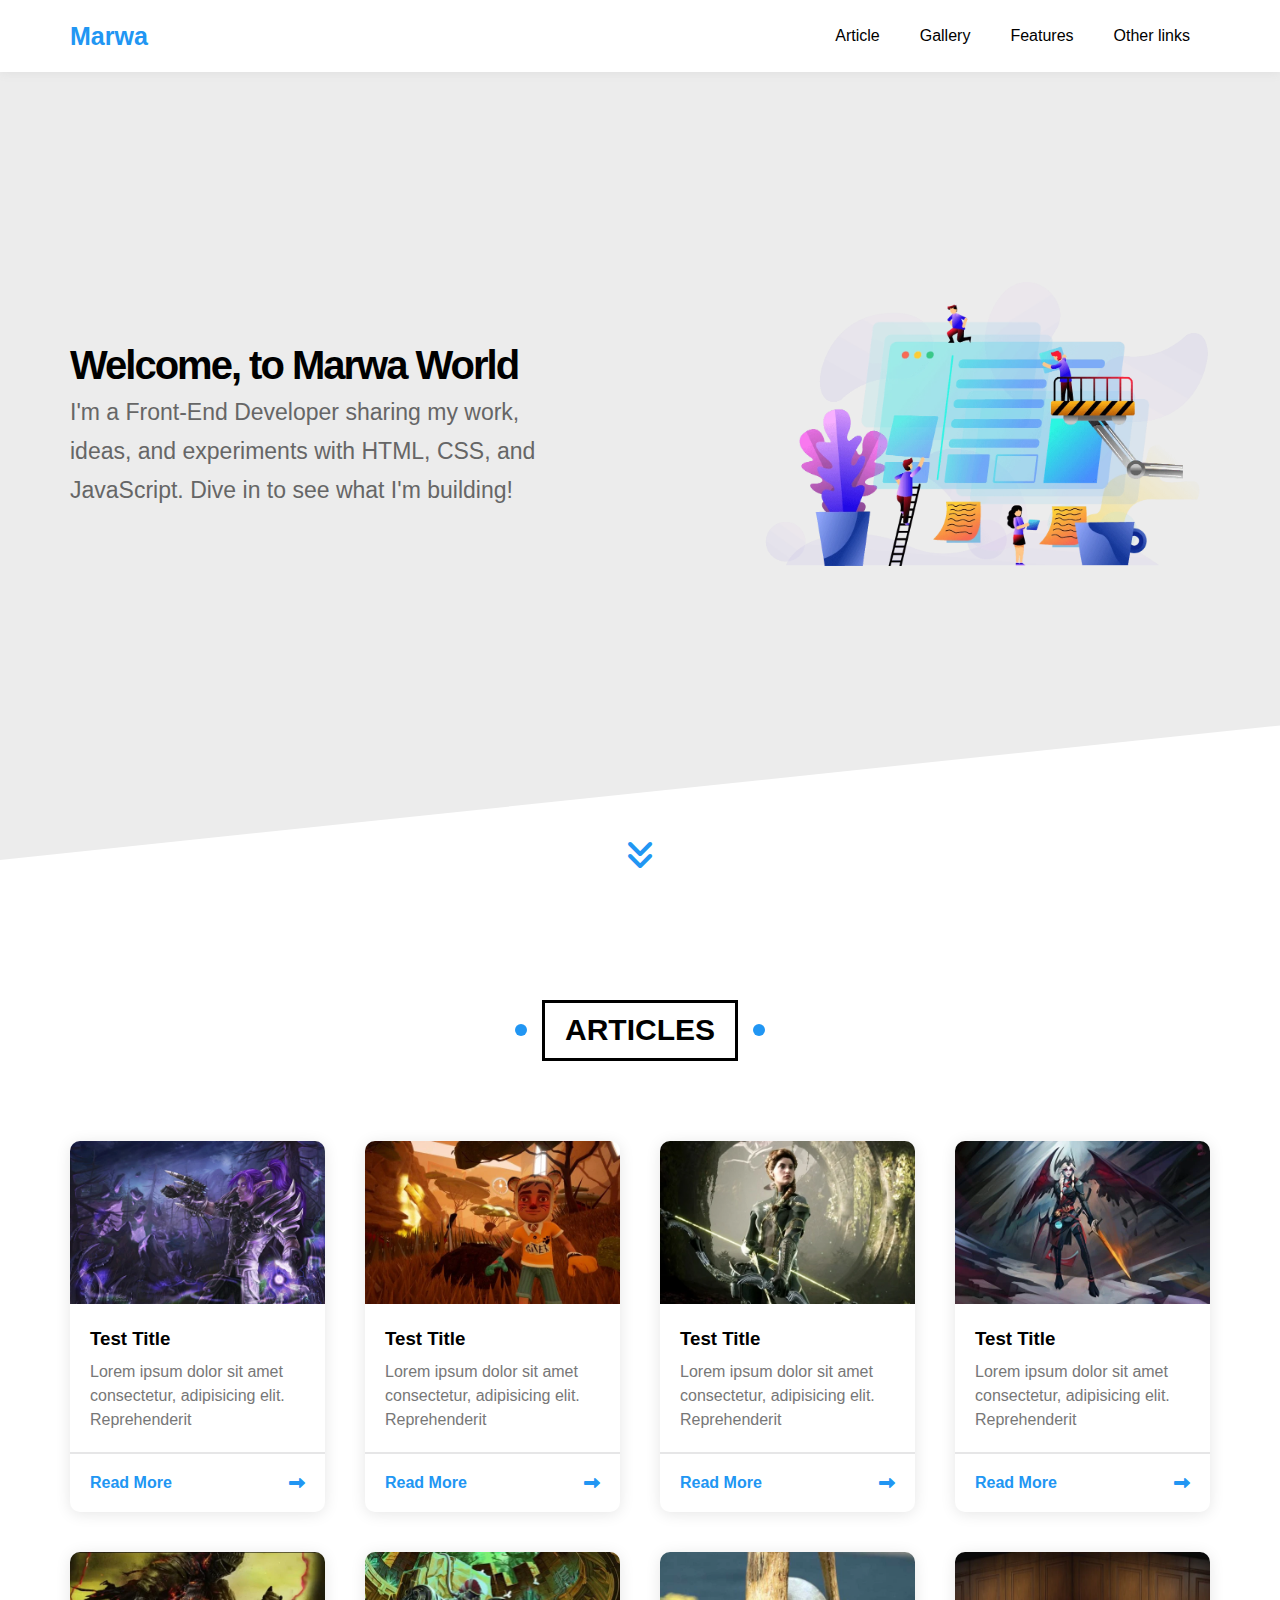
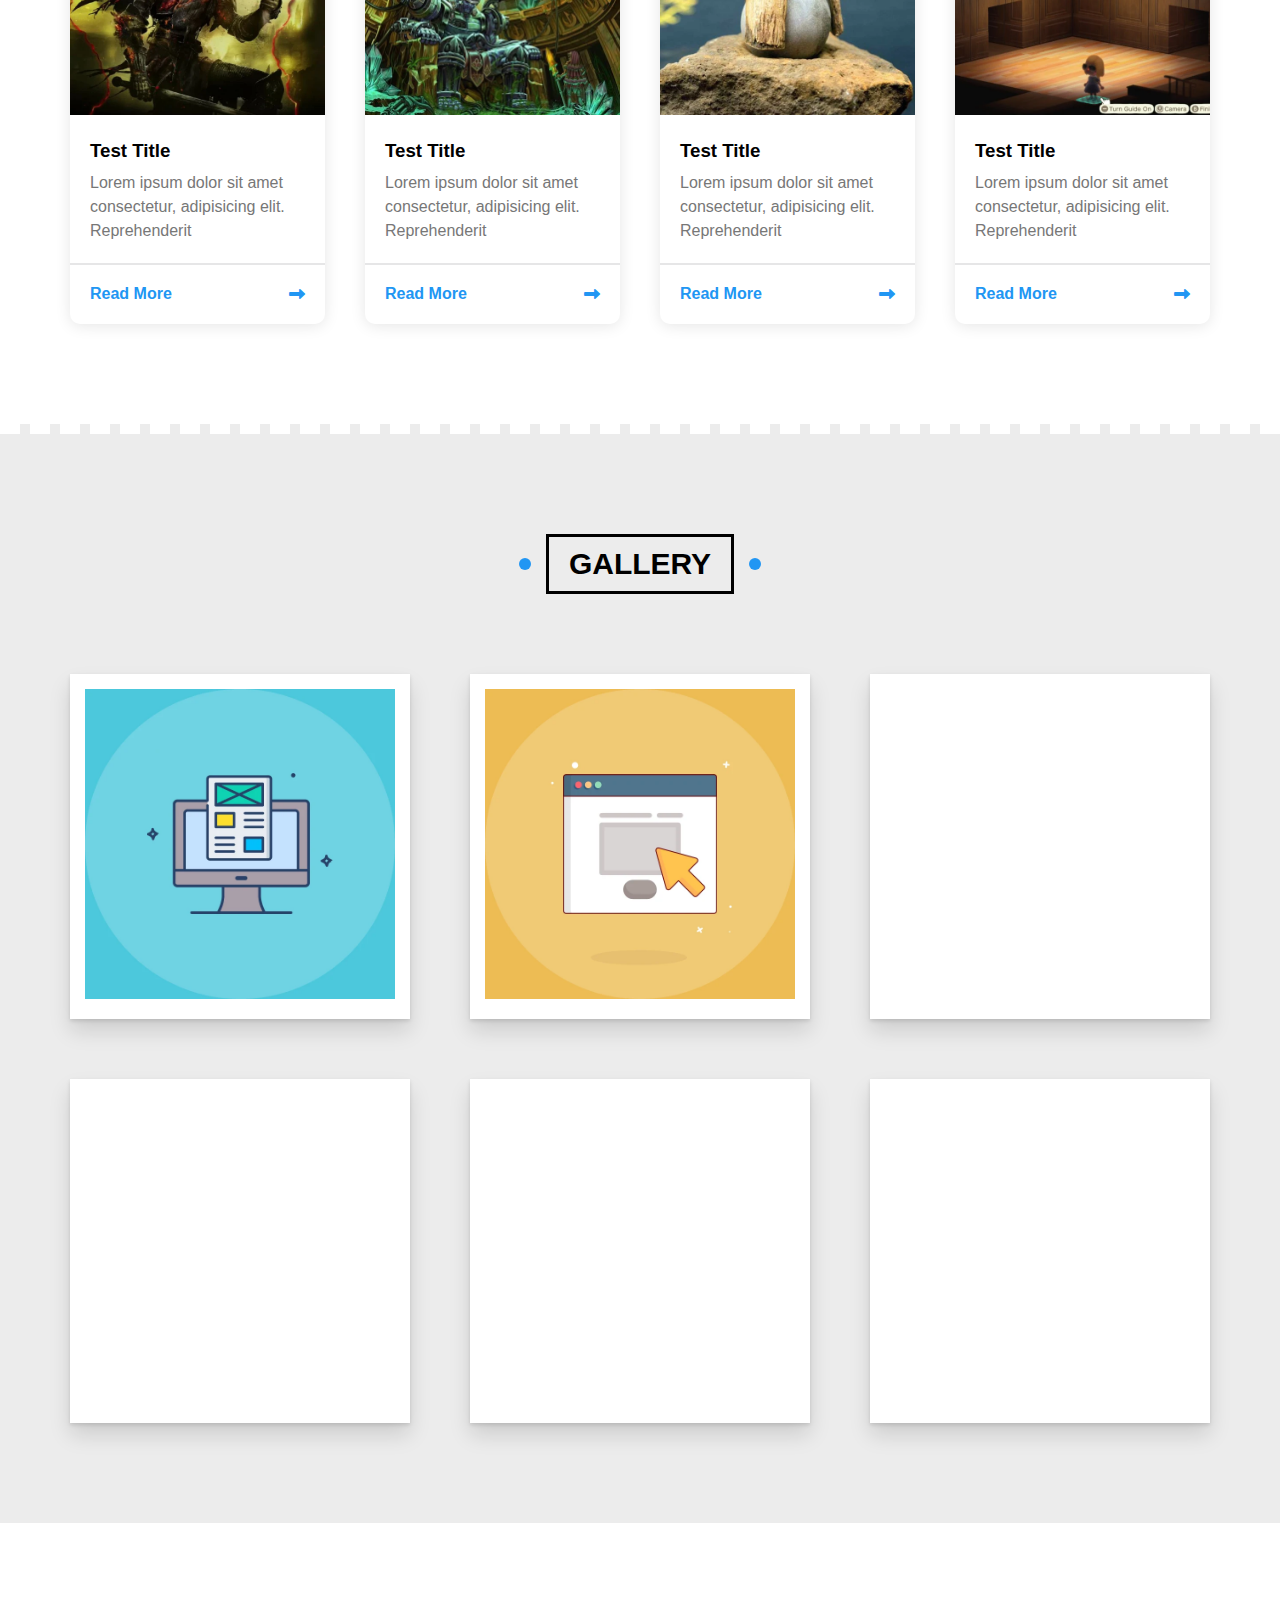
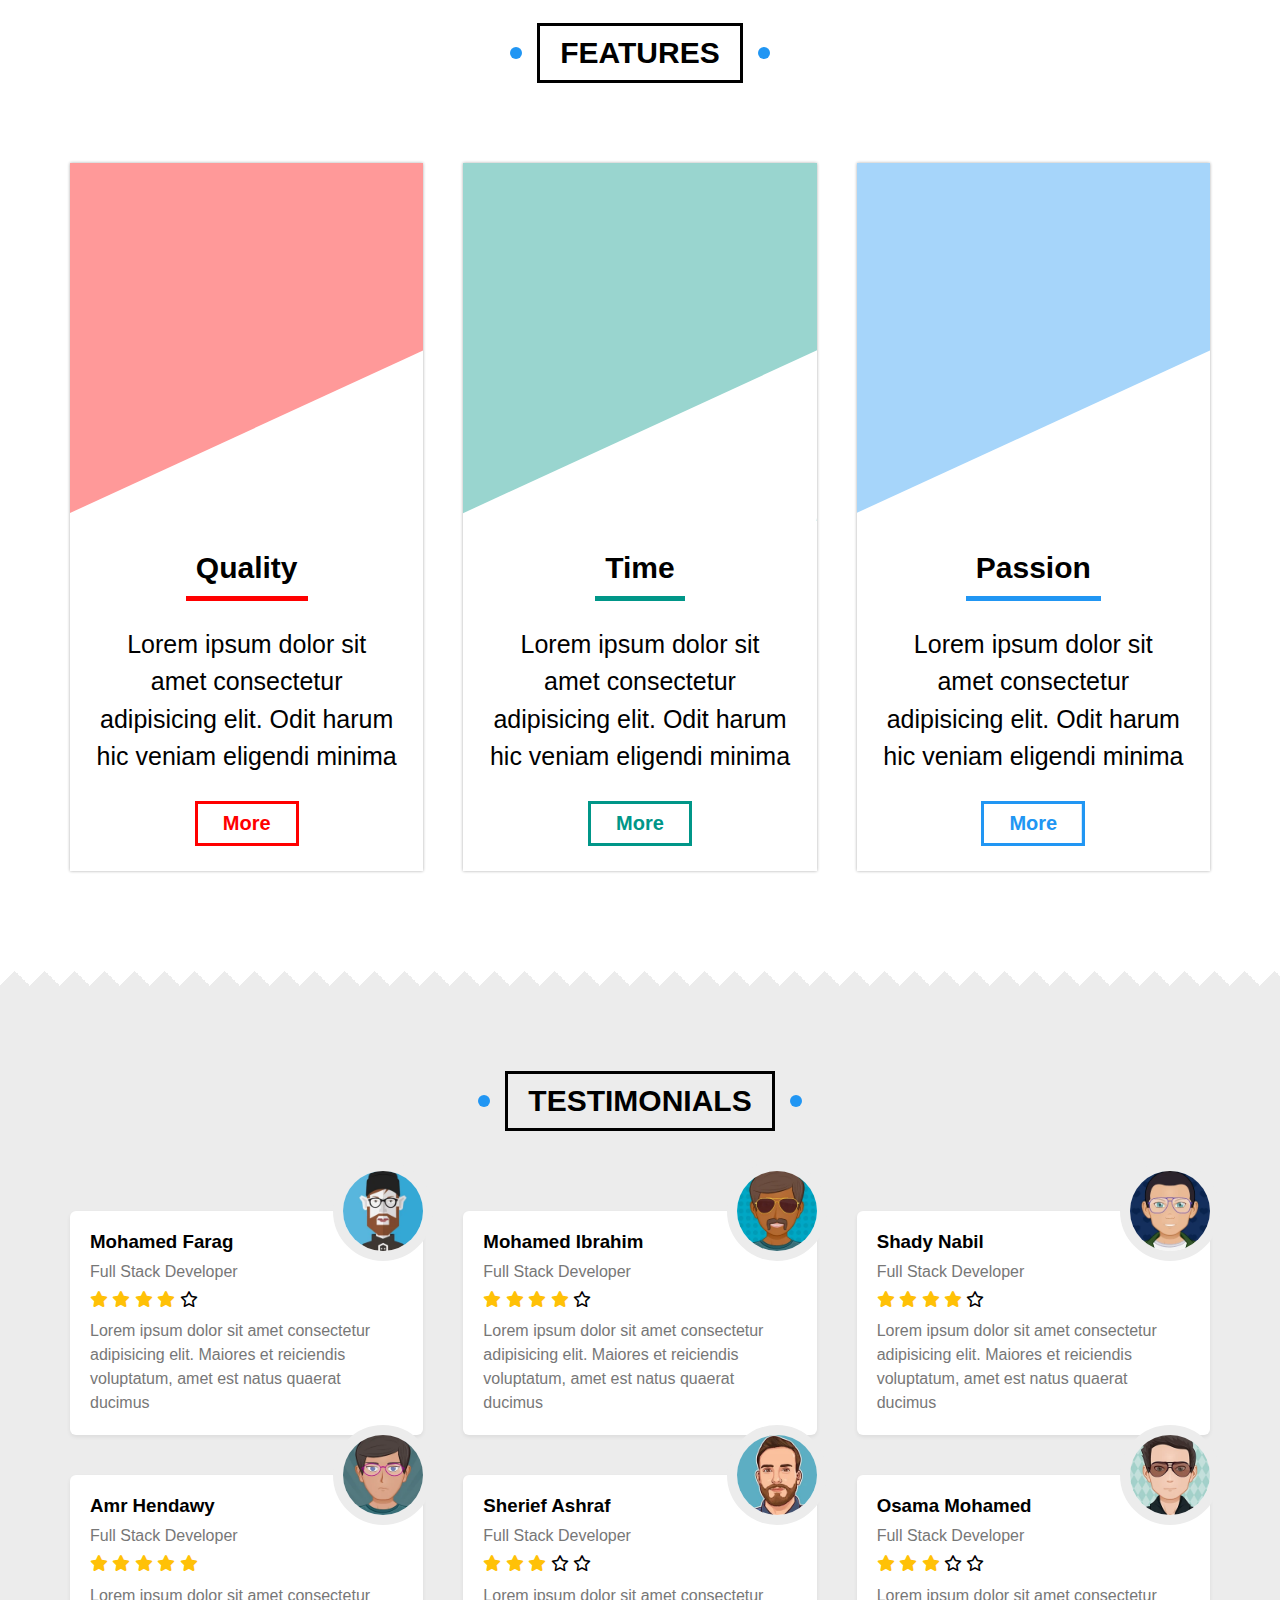
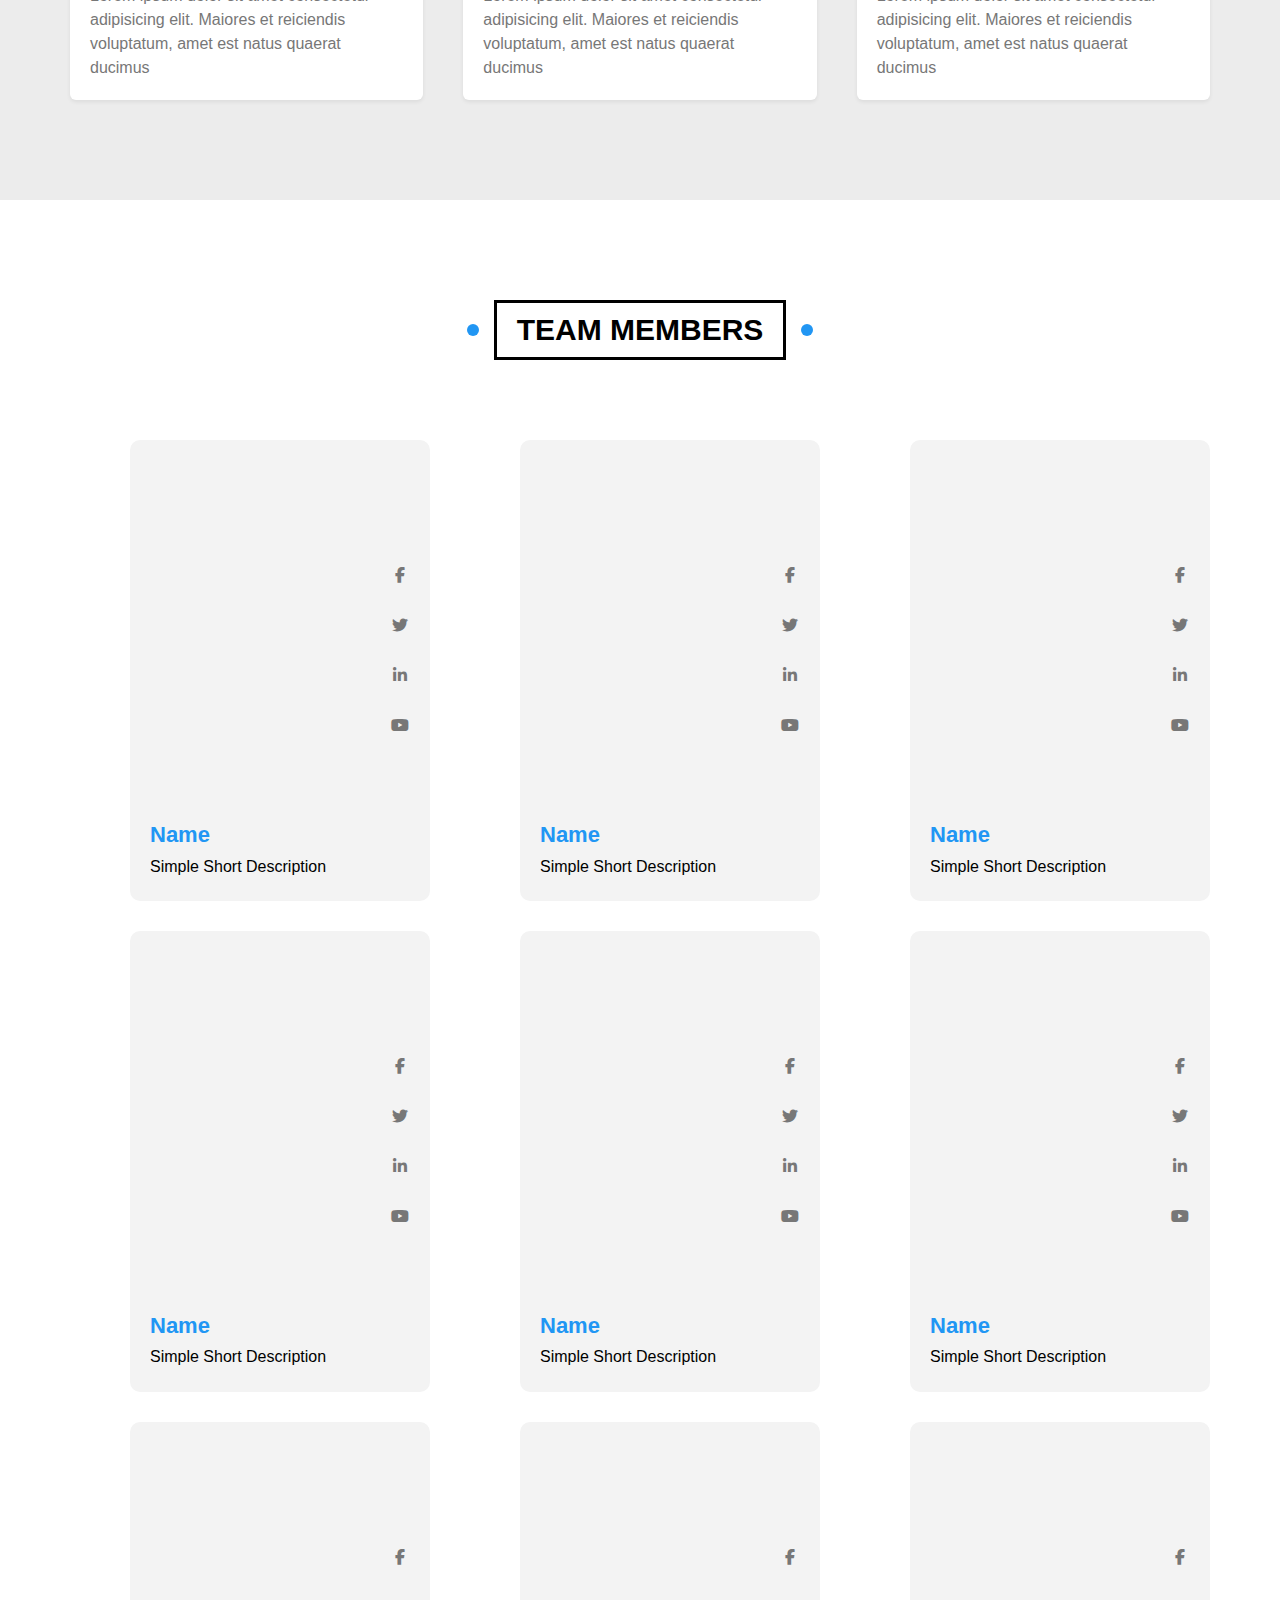
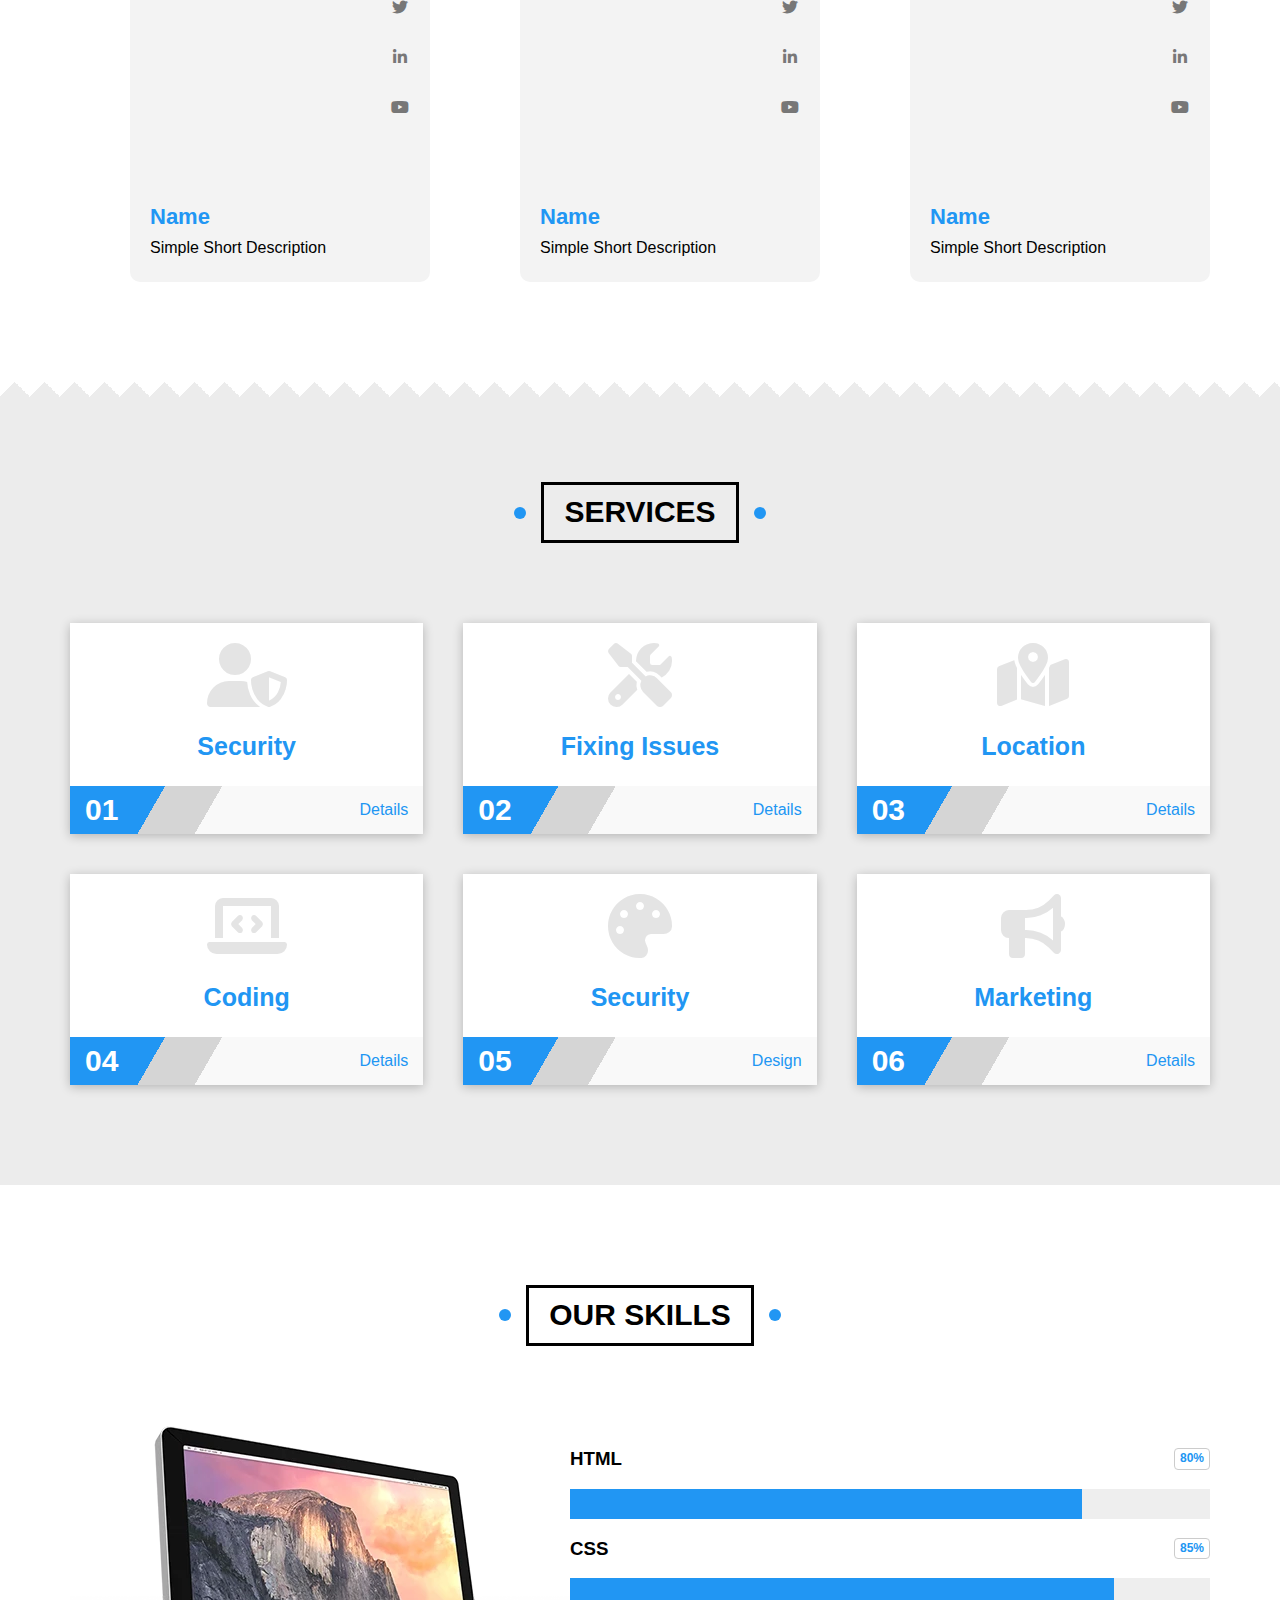
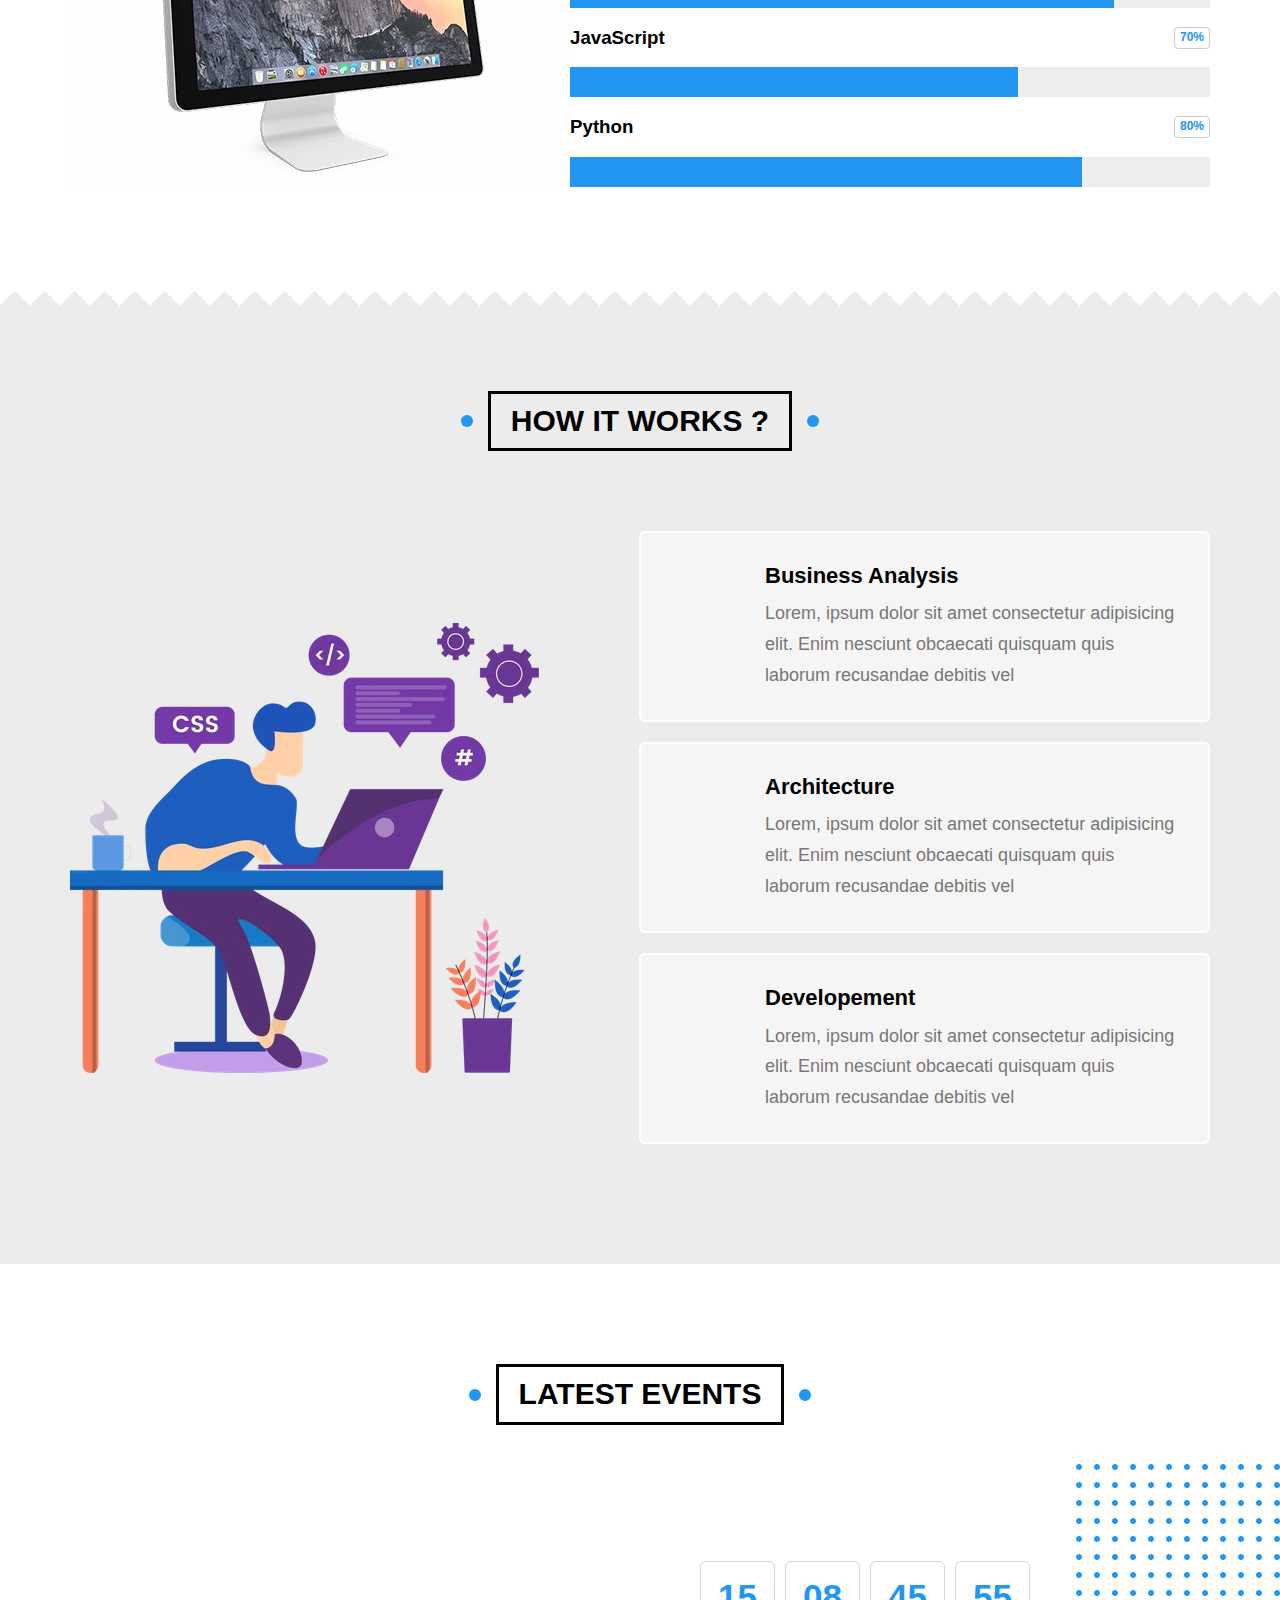
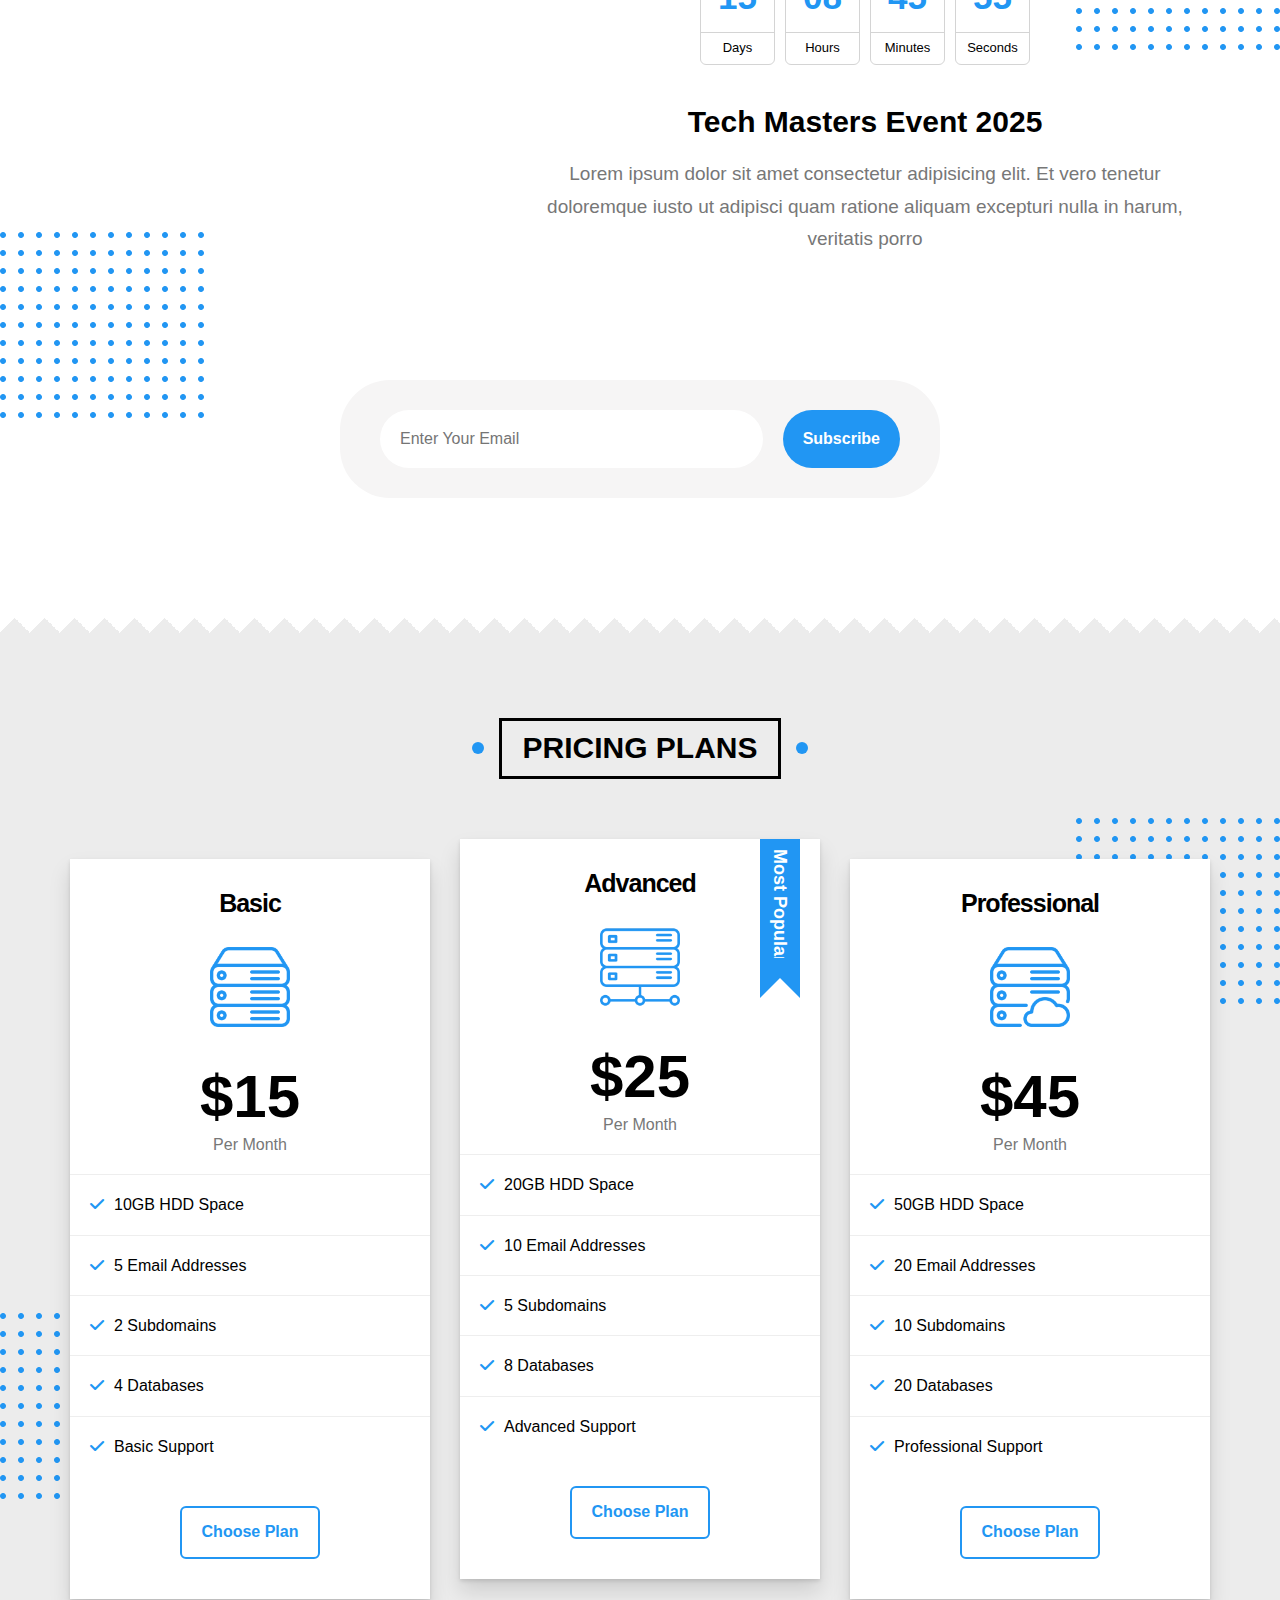
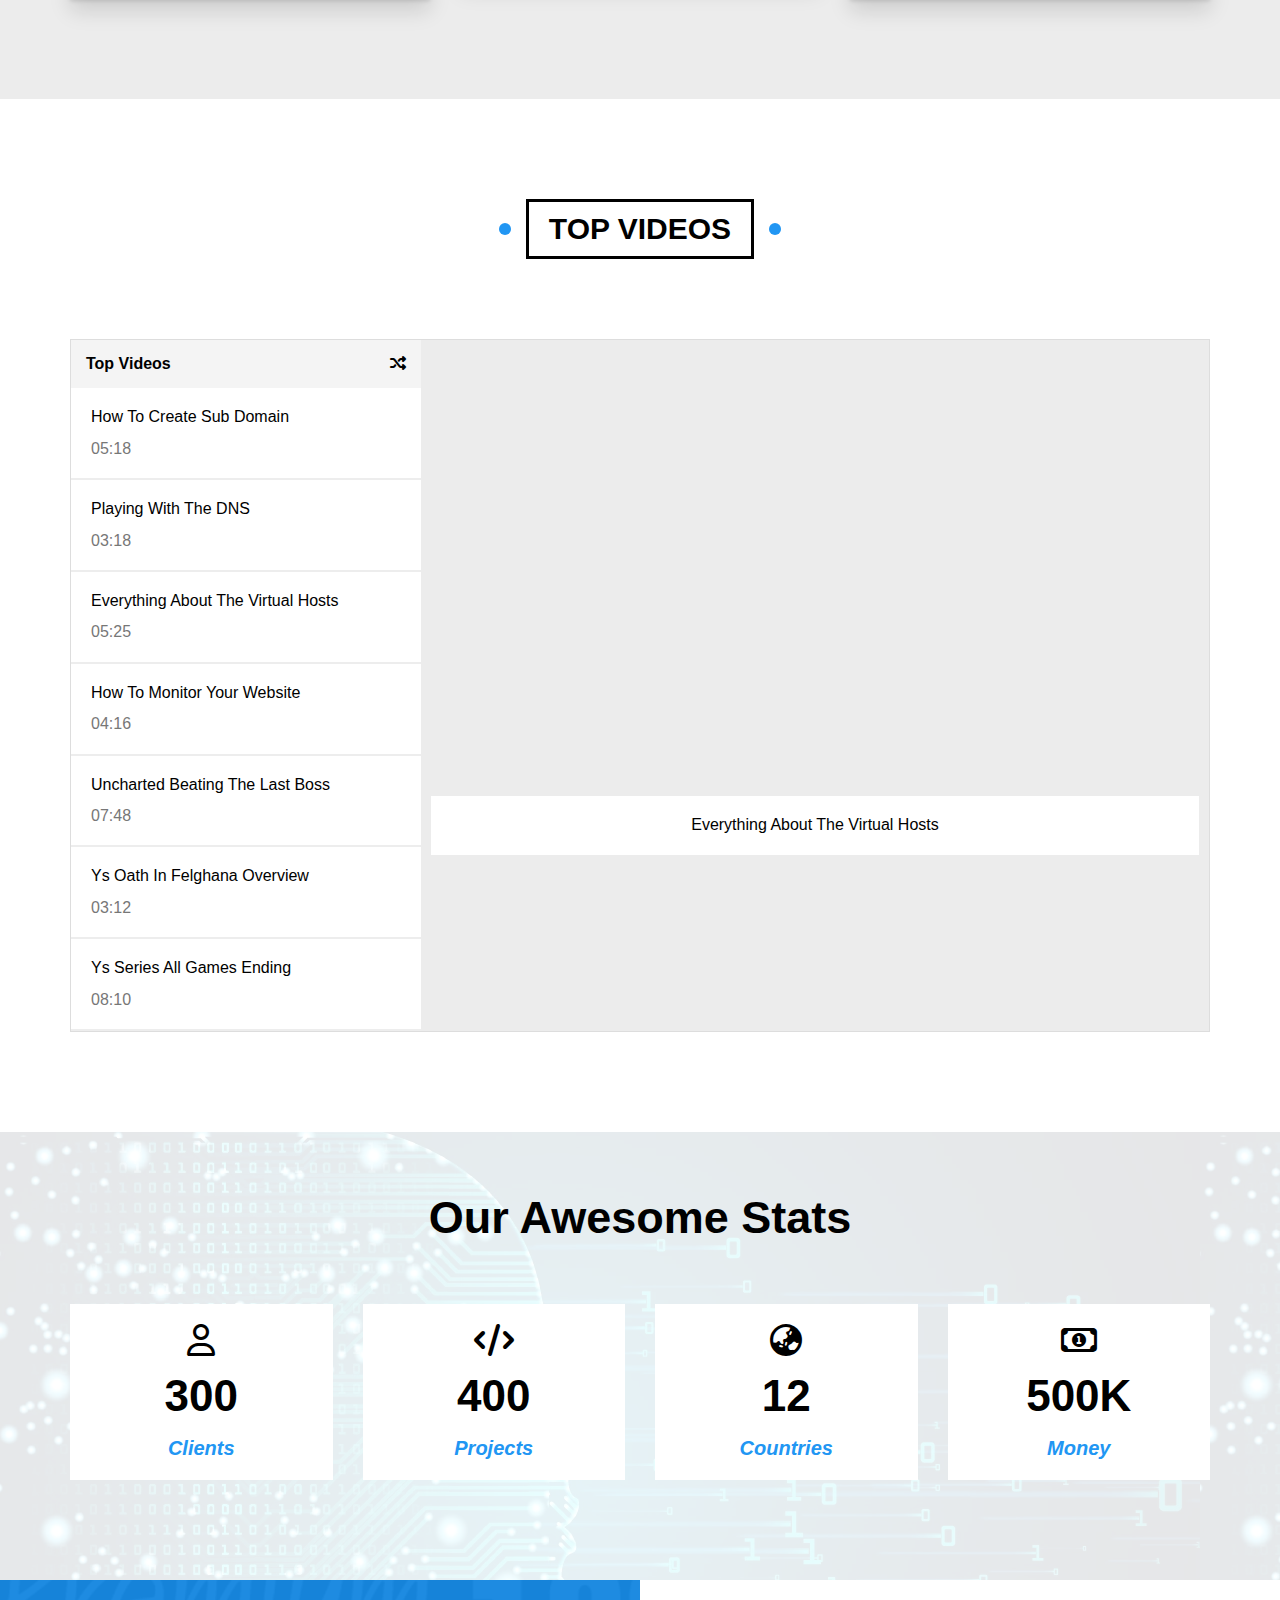
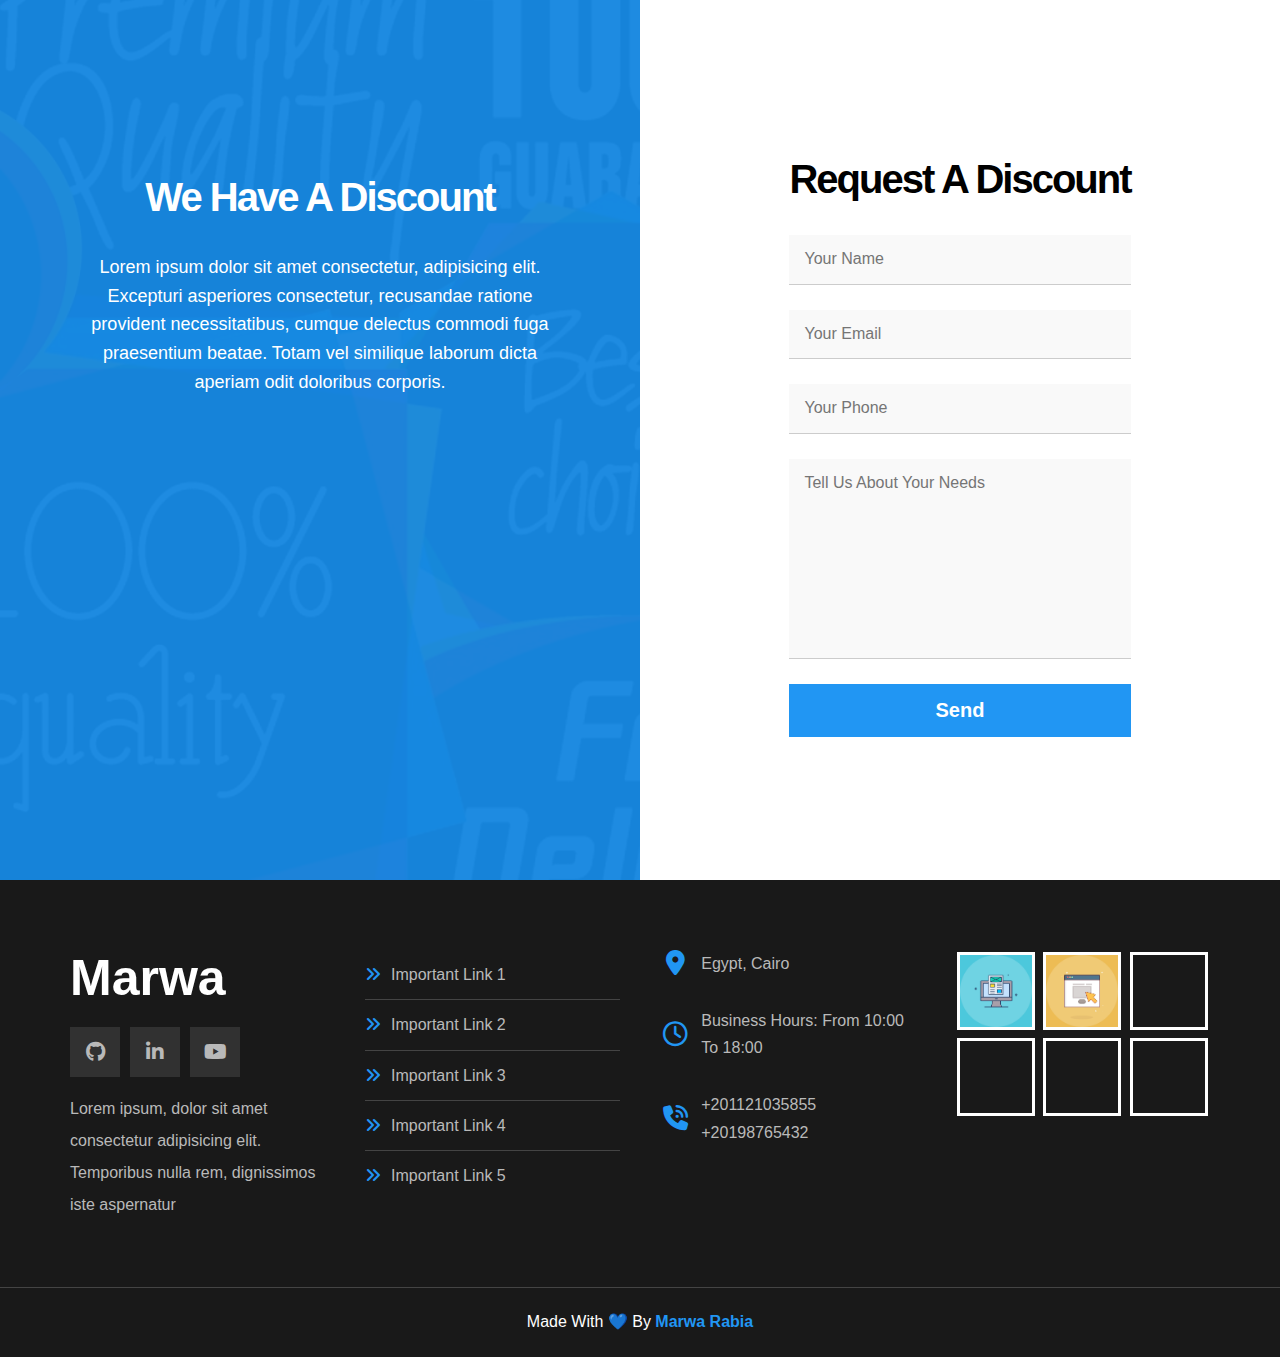
<file: index.html>
<!DOCTYPE html>
<html lang="en">
  <head>
    <meta charset="UTF-8" />
    <meta name="viewport" content="width=device-width, initial-scale=1.0" />
    <meta name="author" content="Marwa Rabia" />
    <meta
      name="description"
      content="This is The HTML/CSS Template Challenge 03 - Elzero Web School - Made by : Marwa Rabia"
    />
    <title>Marwa | Template - Elzero Web School</title>
    <!-- favicon -->


    <link
      rel="icon"
      type="image/svg+xml"
      href="data:image/svg+xml,
<svg xmlns='http://www.w3.org/2000/svg' viewBox='0 0 100 100'>
  <circle cx='50' cy='50' r='45' fill='transparent' stroke='%23009688' stroke-width='5'/>
  <text x='50%' y='55%' text-anchor='middle' fill='%23009688' font-size='40' font-family='Arial' font-weight='bold' dy='.3em'>MR</text>
</svg>"
    />

    <!-- font awesome -->
    <link rel="stylesheet" href="css/all.min.css" />
    <link rel="stylesheet" href="css/normalize.css" />
    <link rel="stylesheet" href="css/temp3.css" />
    <!-- Google Validation -->
    <!-- <meta
      name="google-site-verification"
      content="CVE6WqfytS1I3j_MJUG3wZ9fzuDJheBNQm3pwR2dmLc"
    /> -->
  </head>
  <body>
    <!-- start Header -->
    <header class="header" id="header">
      <div class="container">
        <a href="#" class="logo">Marwa</a>
        <ul class="main-nav">
          <li>
            <a href="#articles">Article</a>
          </li>
          <li>
            <a href="#gallery">Gallery</a>
          </li>
          <li><a href="#features">Features </a></li>
          <li id="mega">
            <a href="#">Other links</a>
            <!-- Start Megamenu -->
            <div class="mega-menu">
              <div class="image">
                <img decoding="async" src="images/megamenu.webp" alt="" />
              </div>
              <ul class="links">
                <li>
                  <a href="#testimonials"
                    ><i class="far fa-comments fa-fw"></i> Testimonials</a
                  >
                </li>
                <li>
                  <a href="#team"
                    ><i class="far fa-user fa-fw"></i> Team Members</a
                  >
                </li>
                <li>
                  <a href="#services"
                    ><i class="far fa-building fa-fw"></i> Services</a
                  >
                </li>
                <li>
                  <a href="#our-skills"
                    ><i class="far fa-check-circle fa-fw"></i> Our Skills</a
                  >
                </li>
                <li>
                  <a href="#work-steps"
                    ><i class="far fa-clipboard fa-fw"></i> How It Works</a
                  >
                </li>
              </ul>
              <ul class="links">
                <li>
                  <a href="#events"
                    ><i class="far fa-calendar-alt fa-fw"></i> Events</a
                  >
                </li>
                <li>
                  <a href="#pricing"
                    ><i class="fas fa-server fa-fw"></i> Pricing Plans</a
                  >
                </li>
                <li>
                  <a href="#videos"
                    ><i class="far fa-play-circle fa-fw"></i> Top Videos</a
                  >
                </li>
                <li>
                  <a href="#stats"
                    ><i class="far fa-chart-bar fa-fw"></i> Stats</a
                  >
                </li>
                <li>
                  <a href="#discount"
                    ><i class="fas fa-percent fa-fw"></i> Request A Discount</a
                  >
                </li>
              </ul>
            </div>
            <!-- End Megamenu -->
          </li>
        </ul>
      </div>
    </header>
    <!-- End Header -->

    <!-- Start landing -->
    <div class="landing">
      <div class="container">
        <div class="text">
          <h1>Welcome, to Marwa World</h1>
          <p>
            I'm a Front-End Developer sharing my work, ideas, and experiments
            with HTML, CSS, and JavaScript. Dive in to see what I'm building!
          </p>
        </div>
        <div class="image">
          <img src="images/landing-image.webp" alt="" />
        </div>
      </div>
      <a href="#articles" class="go-down">
        <i class="fas fa-angle-double-down fa-2x"></i>
      </a>
    </div>
    <!-- End landing -->
    <!-- Start Articles -->
    <div class="articles" id="articles">
      <h2 class="main-title">Articles</h2>
      <div class="container">
        <div class="box">
          <img decoding="async" src="images/cat-01.webp" alt="" />
          <div class="content">
            <h3>Test Title</h3>
            <p>
              Lorem ipsum dolor sit amet consectetur, adipisicing elit.
              Reprehenderit
            </p>
          </div>
          <div class="info">
            <a href="#articles">Read More</a>
            <i class="fas fa-long-arrow-alt-right"></i>
          </div>
        </div>
        <div class="box">
          <img decoding="async" src="images/cat-02.webp" alt="" />
          <div class="content">
            <h3>Test Title</h3>
            <p>
              Lorem ipsum dolor sit amet consectetur, adipisicing elit.
              Reprehenderit
            </p>
          </div>
          <div class="info">
            <a href="">Read More</a>
            <i class="fas fa-long-arrow-alt-right"></i>
          </div>
        </div>
        <div class="box">
          <img decoding="async" src="images/cat-03.webp" alt="" />
          <div class="content">
            <h3>Test Title</h3>
            <p>
              Lorem ipsum dolor sit amet consectetur, adipisicing elit.
              Reprehenderit
            </p>
          </div>
          <div class="info">
            <a href="">Read More</a>
            <i class="fas fa-long-arrow-alt-right"></i>
          </div>
        </div>
        <div class="box">
          <img decoding="async" src="images/cat-04.webp" alt="" />
          <div class="content">
            <h3>Test Title</h3>
            <p>
              Lorem ipsum dolor sit amet consectetur, adipisicing elit.
              Reprehenderit
            </p>
          </div>
          <div class="info">
            <a href="">Read More</a>
            <i class="fas fa-long-arrow-alt-right"></i>
          </div>
        </div>
        <div class="box">
          <img decoding="async" src="images/cat-05.webp" alt="" />
          <div class="content">
            <h3>Test Title</h3>
            <p>
              Lorem ipsum dolor sit amet consectetur, adipisicing elit.
              Reprehenderit
            </p>
          </div>
          <div class="info">
            <a href="#articles">Read More</a>
            <i class="fas fa-long-arrow-alt-right"></i>
          </div>
        </div>
        <div class="box">
          <img decoding="async" src="images/cat-06.webp" alt="" />
          <div class="content">
            <h3>Test Title</h3>
            <p>
              Lorem ipsum dolor sit amet consectetur, adipisicing elit.
              Reprehenderit
            </p>
          </div>
          <div class="info">
            <a href="">Read More</a>
            <i class="fas fa-long-arrow-alt-right"></i>
          </div>
        </div>
        <div class="box">
          <img decoding="async" src="images/cat-07.webp" alt="" />
          <div class="content">
            <h3>Test Title</h3>
            <p>
              Lorem ipsum dolor sit amet consectetur, adipisicing elit.
              Reprehenderit
            </p>
          </div>
          <div class="info">
            <a href="">Read More</a>
            <i class="fas fa-long-arrow-alt-right"></i>
          </div>
        </div>
        <div class="box">
          <img decoding="async" src="images/cat-08.webp" alt="" />
          <div class="content">
            <h3>Test Title</h3>
            <p>
              Lorem ipsum dolor sit amet consectetur, adipisicing elit.
              Reprehenderit
            </p>
          </div>
          <div class="info">
            <a href="">Read More</a>
            <i class="fas fa-long-arrow-alt-right"></i>
          </div>
        </div>
      </div>
    </div>
    <!-- <div class="spikes"></div> -->
    <!-- End Articles -->

    <!-- Start Gallery -->
    <div class="gallery" id="gallery">
      <h2 class="main-title">Gallery</h2>
      <div class="container">
        <div class="box">
          <div class="image">
            <img decoding="async" src="images/gallery-01.webp" alt="" />
          </div>
        </div>
        <div class="box">
          <div class="image">
            <img decoding="async" src="images/gallery-02.webp" alt="" />
          </div>
        </div>
        <div class="box">
          <div class="image">
            <img decoding="async" src="images/gallery-03.webp" alt="" />
          </div>
        </div>
        <div class="box">
          <div class="image">
            <img decoding="async" src="images/gallery-04.webp" alt="" />
          </div>
        </div>
        <div class="box">
          <div class="image">
            <img decoding="async" src="images/gallery-05.webp" alt="" />
          </div>
        </div>
        <div class="box">
          <div class="image">
            <img decoding="async" src="images/gallery-06.webp" alt="" />
          </div>
        </div>
      </div>
    </div>
    <!-- End Gallery -->

    <!-- Start Features -->
    <div class="features" id="features">
      <h2 class="main-title">Features</h2>
      <div class="container">
        <div class="box quality">
          <div class="img-holder">
            <img decoding="async" src="images/features-01.webp" alt="" />
          </div>
          <h2>Quality</h2>
          <p>
            Lorem ipsum dolor sit amet consectetur adipisicing elit. Odit harum
            hic veniam eligendi minima
          </p>
          <a href="#">More</a>
        </div>
        <div class="box time">
          <div class="img-holder">
            <img decoding="async" src="images/features-02.webp" alt="" />
          </div>
          <h2>Time</h2>
          <p>
            Lorem ipsum dolor sit amet consectetur adipisicing elit. Odit harum
            hic veniam eligendi minima
          </p>
          <a href="#">More</a>
        </div>
        <div class="box passion">
          <div class="img-holder">
            <img decoding="async" src="images/features-03.webp" alt="" />
          </div>
          <h2>Passion</h2>
          <p>
            Lorem ipsum dolor sit amet consectetur adipisicing elit. Odit harum
            hic veniam eligendi minima
          </p>
          <a href="#">More</a>
        </div>
      </div>
    </div>
    <!-- End Features -->
    <div class="spikes"></div>
    <!-- Start Testimonials -->
    <div class="testimonials" id="testimonials">
      <h2 class="main-title">Testimonials</h2>
      <div class="container">
        <div class="box">
          <img decoding="async" src="images/avatar-01.webp" alt="" />

          <h3>Mohamed Farag</h3>
          <span class="title">Full Stack Developer</span>
          <div class="rate">
            <i class="filled fas fa-star"></i>
            <i class="filled fas fa-star"></i>
            <i class="filled fas fa-star"></i>
            <i class="filled fas fa-star"></i>
            <i class="far fa-star"></i>
          </div>
          <p>
            Lorem ipsum dolor sit amet consectetur adipisicing elit. Maiores et
            reiciendis voluptatum, amet est natus quaerat ducimus
          </p>
        </div>
        <div class="box">
          <img decoding="async" src="images/avatar-02.webp" alt="" />
          <h3>Mohamed Ibrahim</h3>
          <span class="title">Full Stack Developer</span>
          <div class="rate">
            <i class="filled fas fa-star"></i>
            <i class="filled fas fa-star"></i>
            <i class="filled fas fa-star"></i>
            <i class="filled fas fa-star"></i>
            <i class="far fa-star"></i>
          </div>
          <p>
            Lorem ipsum dolor sit amet consectetur adipisicing elit. Maiores et
            reiciendis voluptatum, amet est natus quaerat ducimus
          </p>
        </div>
        <div class="box">
          <img decoding="async" src="images/avatar-03.webp" alt="" />
          <h3>Shady Nabil</h3>
          <span class="title">Full Stack Developer</span>
          <div class="rate">
            <i class="filled fas fa-star"></i>
            <i class="filled fas fa-star"></i>
            <i class="filled fas fa-star"></i>
            <i class="filled fas fa-star"></i>
            <i class="far fa-star"></i>
          </div>
          <p>
            Lorem ipsum dolor sit amet consectetur adipisicing elit. Maiores et
            reiciendis voluptatum, amet est natus quaerat ducimus
          </p>
        </div>
        <div class="box">
          <img decoding="async" src="images/avatar-04.webp" alt="" />
          <h3>Amr Hendawy</h3>
          <span class="title">Full Stack Developer</span>
          <div class="rate">
            <i class="filled fas fa-star"></i>
            <i class="filled fas fa-star"></i>
            <i class="filled fas fa-star"></i>
            <i class="filled fas fa-star"></i>
            <i class="filled fas fa-star"></i>
          </div>
          <p>
            Lorem ipsum dolor sit amet consectetur adipisicing elit. Maiores et
            reiciendis voluptatum, amet est natus quaerat ducimus
          </p>
        </div>
        <div class="box">
          <img decoding="async" src="images/avatar-05.webp" alt="" />
          <h3>Sherief Ashraf</h3>
          <span class="title">Full Stack Developer</span>
          <div class="rate">
            <i class="filled fas fa-star"></i>
            <i class="filled fas fa-star"></i>
            <i class="filled fas fa-star"></i>
            <i class="far fa-star"></i>
            <i class="far fa-star"></i>
          </div>
          <p>
            Lorem ipsum dolor sit amet consectetur adipisicing elit. Maiores et
            reiciendis voluptatum, amet est natus quaerat ducimus
          </p>
        </div>
        <div class="box">
          <img decoding="async" src="images/avatar-06.webp" alt="" />
          <h3>Osama Mohamed</h3>
          <span class="title">Full Stack Developer</span>
          <div class="rate">
            <i class="filled fas fa-star"></i>
            <i class="filled fas fa-star"></i>
            <i class="filled fas fa-star"></i>
            <i class="far fa-star"></i>
            <i class="far fa-star"></i>
          </div>
          <p>
            Lorem ipsum dolor sit amet consectetur adipisicing elit. Maiores et
            reiciendis voluptatum, amet est natus quaerat ducimus
          </p>
        </div>
      </div>
    </div>
    <!-- End Testimonials -->
    <!-- Start Team -->
    <div class="team" id="team">
      <h2 class="main-title">Team Members</h2>
      <div class="container">
        <div class="box">
          <div class="data">
            <img decoding="async" src="images/team-01.webp" alt="" />
            <div class="social">
              <a href="#">
                <i class="fab fa-facebook-f"></i>
              </a>
              <a href="#">
                <i class="fab fa-twitter"></i>
              </a>
              <a href="#">
                <i class="fab fa-linkedin-in"></i>
              </a>
              <a href="#">
                <i class="fab fa-youtube"></i>
              </a>
            </div>
          </div>
          <div class="info">
            <h3>Name</h3>
            <p>Simple Short Description</p>
          </div>
        </div>
        <div class="box">
          <div class="data">
            <img decoding="async" src="images/team-02.webp" alt="" />
            <div class="social">
              <a href="#">
                <i class="fab fa-facebook-f"></i>
              </a>
              <a href="#">
                <i class="fab fa-twitter"></i>
              </a>
              <a href="#">
                <i class="fab fa-linkedin-in"></i>
              </a>
              <a href="#">
                <i class="fab fa-youtube"></i>
              </a>
            </div>
          </div>
          <div class="info">
            <h3>Name</h3>
            <p>Simple Short Description</p>
          </div>
        </div>
        <div class="box">
          <div class="data">
            <img decoding="async" src="images/team-03.webp" alt="" />
            <div class="social">
              <a href="#">
                <i class="fab fa-facebook-f"></i>
              </a>
              <a href="#">
                <i class="fab fa-twitter"></i>
              </a>
              <a href="#">
                <i class="fab fa-linkedin-in"></i>
              </a>
              <a href="#">
                <i class="fab fa-youtube"></i>
              </a>
            </div>
          </div>
          <div class="info">
            <h3>Name</h3>
            <p>Simple Short Description</p>
          </div>
        </div>
        <div class="box">
          <div class="data">
            <img decoding="async" src="images/team-04.webp" alt="" />
            <div class="social">
              <a href="#">
                <i class="fab fa-facebook-f"></i>
              </a>
              <a href="#">
                <i class="fab fa-twitter"></i>
              </a>
              <a href="#">
                <i class="fab fa-linkedin-in"></i>
              </a>
              <a href="#">
                <i class="fab fa-youtube"></i>
              </a>
            </div>
          </div>
          <div class="info">
            <h3>Name</h3>
            <p>Simple Short Description</p>
          </div>
        </div>
        <div class="box">
          <div class="data">
            <img decoding="async" src="images/team-05.webp" alt="" />
            <div class="social">
              <a href="#">
                <i class="fab fa-facebook-f"></i>
              </a>
              <a href="#">
                <i class="fab fa-twitter"></i>
              </a>
              <a href="#">
                <i class="fab fa-linkedin-in"></i>
              </a>
              <a href="#">
                <i class="fab fa-youtube"></i>
              </a>
            </div>
          </div>
          <div class="info">
            <h3>Name</h3>
            <p>Simple Short Description</p>
          </div>
        </div>
        <div class="box">
          <div class="data">
            <img decoding="async" src="images/team-06.webp" alt="" />
            <div class="social">
              <a href="#">
                <i class="fab fa-facebook-f"></i>
              </a>
              <a href="#">
                <i class="fab fa-twitter"></i>
              </a>
              <a href="#">
                <i class="fab fa-linkedin-in"></i>
              </a>
              <a href="#">
                <i class="fab fa-youtube"></i>
              </a>
            </div>
          </div>
          <div class="info">
            <h3>Name</h3>
            <p>Simple Short Description</p>
          </div>
        </div>
        <div class="box">
          <div class="data">
            <img decoding="async" src="images/team-07.webp" alt="" />
            <div class="social">
              <a href="#">
                <i class="fab fa-facebook-f"></i>
              </a>
              <a href="#">
                <i class="fab fa-twitter"></i>
              </a>
              <a href="#">
                <i class="fab fa-linkedin-in"></i>
              </a>
              <a href="#">
                <i class="fab fa-youtube"></i>
              </a>
            </div>
          </div>
          <div class="info">
            <h3>Name</h3>
            <p>Simple Short Description</p>
          </div>
        </div>
        <div class="box">
          <div class="data">
            <img decoding="async" src="images/team-08.webp" alt="" />
            <div class="social">
              <a href="#">
                <i class="fab fa-facebook-f"></i>
              </a>
              <a href="#">
                <i class="fab fa-twitter"></i>
              </a>
              <a href="#">
                <i class="fab fa-linkedin-in"></i>
              </a>
              <a href="#">
                <i class="fab fa-youtube"></i>
              </a>
            </div>
          </div>
          <div class="info">
            <h3>Name</h3>
            <p>Simple Short Description</p>
          </div>
        </div>
        <div class="box">
          <div class="data">
            <img decoding="async" src="images/team-01.webp" alt="" />
            <div class="social">
              <a href="#">
                <i class="fab fa-facebook-f"></i>
              </a>
              <a href="#">
                <i class="fab fa-twitter"></i>
              </a>
              <a href="#">
                <i class="fab fa-linkedin-in"></i>
              </a>
              <a href="#">
                <i class="fab fa-youtube"></i>
              </a>
            </div>
          </div>
          <div class="info">
            <h3>Name</h3>
            <p>Simple Short Description</p>
          </div>
        </div>
      </div>
    </div>
    <div class="spikes"></div>
    <!-- End Team -->

    <!-- Start Services -->
    <div class="services" id="services">
      <h2 class="main-title">Services</h2>
      <div class="container">
        <div class="box">
          <i class="fas fa-user-shield fa-4x"></i>
          <h3>Security</h3>
          <div class="info">
            <a href="#">Details</a>
          </div>
        </div>
        <div class="box">
          <i class="fas fa-tools fa-4x"></i>
          <h3>Fixing Issues</h3>
          <div class="info">
            <a href="#">Details</a>
          </div>
        </div>
        <div class="box">
          <i class="fas fa-map-marked-alt fa-4x"></i>
          <h3>Location</h3>
          <div class="info">
            <a href="#">Details</a>
          </div>
        </div>
        <div class="box">
          <i class="fas fa-laptop-code fa-4x"></i>
          <h3>Coding</h3>
          <div class="info">
            <a href="#">Details</a>
          </div>
        </div>
        <div class="box">
          <i class="fas fa-palette fa-4x"></i>
          <h3>Security</h3>
          <div class="info">
            <a href="#">Design</a>
          </div>
        </div>
        <div class="box">
          <i class="fas fa-bullhorn fa-4x"></i>
          <h3>Marketing</h3>
          <div class="info">
            <a href="#">Details</a>
          </div>
        </div>
      </div>
    </div>
    <!-- End Services -->

    <!-- Start Skills -->
    <div class="our-skills" id="our-skills">
      <h2 class="main-title">Our Skills</h2>
      <div class="container">
        <img decoding="async" src="images/skills.webp" alt="" />
        <div class="skills">
          <div class="skill">
            <h3>HTML <span>80%</span></h3>
            <div class="the-progress">
              <span style="width: 80%"></span>
            </div>
          </div>
          <div class="skill">
            <h3>CSS <span>85%</span></h3>
            <div class="the-progress">
              <span style="width: 85%"></span>
            </div>
          </div>
          <div class="skill">
            <h3>JavaScript <span>70%</span></h3>
            <div class="the-progress">
              <span style="width: 70%"></span>
            </div>
          </div>
          <div class="skill">
            <h3>Python <span>80%</span></h3>
            <div class="the-progress">
              <span style="width: 80%"></span>
            </div>
          </div>
        </div>
      </div>
    </div>
    <!-- End Skills -->
    <div class="spikes"></div>

    <!-- Start Work Steps -->
    <div class="work-steps" id="work-steps">
      <h2 class="main-title">How It Works ?</h2>
      <div class="container">
        <img
          decoding="async"
          src="images/work-steps.webp"
          alt=""
          class="image"
        />
        <div class="info">
          <div class="box">
            <img decoding="async" src="images/work-steps-1.webp" alt="" />
            <div class="text">
              <h3>Business Analysis</h3>
              <p>
                Lorem, ipsum dolor sit amet consectetur adipisicing elit. Enim
                nesciunt obcaecati quisquam quis laborum recusandae debitis vel
              </p>
            </div>
          </div>
          <div class="box">
            <img decoding="async" src="images/work-steps-2.webp" alt="" />
            <div class="text">
              <h3>Architecture</h3>
              <p>
                Lorem, ipsum dolor sit amet consectetur adipisicing elit. Enim
                nesciunt obcaecati quisquam quis laborum recusandae debitis vel
              </p>
            </div>
          </div>
          <div class="box">
            <img decoding="async" src="images/work-steps-3.webp" alt="" />
            <div class="text">
              <h3>Developement</h3>
              <p>
                Lorem, ipsum dolor sit amet consectetur adipisicing elit. Enim
                nesciunt obcaecati quisquam quis laborum recusandae debitis vel
              </p>
            </div>
          </div>
        </div>
      </div>
    </div>
    <!-- End Work Steps -->
    <!-- Start Events -->
    <div class="events" id="events">
      <div class="dots dots-up"></div>
      <div class="dots dots-down"></div>
      <h2 class="main-title">Latest Events</h2>
      <div class="container">
        <img decoding="async" src="images/events.webp" alt="" />
        <div class="info">
          <div class="time">
            <div class="unit">
              <span>15</span>
              <span>Days</span>
            </div>
            <div class="unit">
              <span>08</span>
              <span>Hours</span>
            </div>
            <div class="unit">
              <span>45</span>
              <span>Minutes</span>
            </div>
            <div class="unit">
              <span>55</span>
              <span>Seconds</span>
            </div>
          </div>
          <h2 class="title">Tech Masters Event 2025</h2>
          <p class="description">
            Lorem ipsum dolor sit amet consectetur adipisicing elit. Et vero
            tenetur doloremque iusto ut adipisci quam ratione aliquam excepturi
            nulla in harum, veritatis porro
          </p>
        </div>
        <div class="subscribe">
          <form action="">
            <input type="email" placeholder="Enter Your Email" />
            <input type="submit" value="Subscribe" />
          </form>
        </div>
      </div>
    </div>
    <!-- End Events -->
    <div class="spikes"></div>
    <!-- Start Pricing -->
    <div class="pricing" id="pricing">
      <div class="dots dots-up"></div>
      <div class="dots dots-down"></div>
      <h2 class="main-title">Pricing Plans</h2>
      <div class="container">
        <div class="box">
          <div class="title">Basic</div>
          <img decoding="async" src="images/hosting-basic.webp" alt="" />
          <div class="price">
            <span class="amount">$15</span>
            <span class="time">Per Month</span>
          </div>
          <ul>
            <li>10GB HDD Space</li>
            <li>5 Email Addresses</li>
            <li>2 Subdomains</li>
            <li>4 Databases</li>
            <li>Basic Support</li>
          </ul>
          <a href="#">Choose Plan</a>
        </div>
        <div class="box popular">
          <div class="label">Most Popular</div>
          <div class="title">Advanced</div>
          <img decoding="async" src="images/hosting-advanced.webp" alt="" />
          <div class="price">
            <span class="amount">$25</span>
            <span class="time">Per Month</span>
          </div>
          <ul>
            <li>20GB HDD Space</li>
            <li>10 Email Addresses</li>
            <li>5 Subdomains</li>
            <li>8 Databases</li>
            <li>Advanced Support</li>
          </ul>
          <a href="#">Choose Plan</a>
        </div>
        <div class="box">
          <div class="title">Professional</div>
          <img decoding="async" src="images/hosting-professional.webp" alt="" />
          <div class="price">
            <span class="amount">$45</span>
            <span class="time">Per Month</span>
          </div>
          <ul>
            <li>50GB HDD Space</li>
            <li>20 Email Addresses</li>
            <li>10 Subdomains</li>
            <li>20 Databases</li>
            <li>Professional Support</li>
          </ul>
          <a href="#">Choose Plan</a>
        </div>
      </div>
    </div>
    <!-- End Pricing -->
    <!-- Start Videos -->
    <div class="videos" id="videos">
      <h2 class="main-title">Top Videos</h2>
      <div class="container">
        <div class="holder">
          <div class="list">
            <div class="name">
              Top Videos
              <i class="fas fa-random"></i>
            </div>
            <ul>
              <li>How To Create Sub Domain<span>05:18</span></li>
              <li>Playing With The DNS <span>03:18</span></li>
              <li>Everything About The Virtual Hosts <span>05:25</span></li>
              <li>How To Monitor Your Website <span>04:16</span></li>
              <li>Uncharted Beating The Last Boss <span>07:48</span></li>
              <li>Ys Oath In Felghana Overview <span>03:12</span></li>
              <li>Ys Series All Games Ending <span>08:10</span></li>
            </ul>
          </div>
          <div class="preview">
            <img decoding="async" src="images/video-preview.webp" alt="" />
            <div class="info">Everything About The Virtual Hosts</div>
          </div>
        </div>
      </div>
    </div>
    <!-- End Videos -->
    <!-- Start Stats -->
    <div class="stats" id="stats">
      <h1>Our Awesome Stats</h1>
      <div class="container">
        <div class="box">
          <i class="far fa-user fa-2x fa-fw"></i>
          <span class="number">300</span>
          <span class="text">Clients</span>
        </div>
        <div class="box">
          <i class="fas fa-code fa-2x fa-fw"></i>
          <span class="number">400</span>
          <span class="text">Projects</span>
        </div>
        <div class="box">
          <i class="fas fa-globe-asia fa-2x fa-fw"></i>
          <span class="number">12</span>
          <span class="text">Countries</span>
        </div>
        <div class="box">
          <i class="far fa-money-bill-alt fa-2x fa-fw"></i>
          <span class="number">500K</span>
          <span class="text">Money</span>
        </div>
      </div>
    </div>
    <!-- End Stats -->
    <!-- Start Discount -->
    <div class="discount" id="discount">
      <div class="image">
        <div class="content">
          <h2>We Have A Discount</h2>
          <p>
            Lorem ipsum dolor sit amet consectetur, adipisicing elit. Excepturi
            asperiores consectetur, recusandae ratione provident necessitatibus,
            cumque delectus commodi fuga praesentium beatae. Totam vel similique
            laborum dicta aperiam odit doloribus corporis.
          </p>
          <img decoding="async" src="images/discount.webp" alt="" />
        </div>
      </div>
      <div class="form">
        <div class="content">
          <h2>Request A Discount</h2>
          <form action="">
            <input
              class="input"
              type="text"
              placeholder="Your Name"
              name="name"
            />
            <input
              class="input"
              type="email"
              placeholder="Your Email"
              name="email"
            />
            <input
              class="input"
              type="text"
              placeholder="Your Phone"
              name="mobile"
            />
            <textarea
              class="input"
              placeholder="Tell Us About Your Needs"
              name="message"
            ></textarea>
            <input type="submit" value="Send" />
          </form>
        </div>
      </div>
    </div>
    <!-- End Discount -->
    <!-- Start Footer -->
    <div class="footer">
      <div class="container">
        <div class="box">
          <h3>Marwa</h3>
          <ul class="social">
            <li>
              <a href="https://github.com/MarwaRabia/" class="github" target="_blank">
                <i class="fab fa-github"></i>
              </a>
            </li>
            <li>
              <a href="https://www.linkedin.com/in/marwarabia/" class="linkedin" target="_blank">
                <i class="fab fa-linkedin-in"></i>
              </a>
            </li>
            <li>
              <a href="#" class="youtube">
                <i class="fab fa-youtube"></i>
              </a>
            </li>
          </ul>
          <p class="text">
            Lorem ipsum, dolor sit amet consectetur adipisicing elit. Temporibus
            nulla rem, dignissimos iste aspernatur
          </p>
        </div>
        <div class="box">
          <ul class="links">
            <li><a href="#">Important Link 1</a></li>
            <li><a href="#">Important Link 2</a></li>
            <li><a href="#">Important Link 3</a></li>
            <li><a href="#">Important Link 4</a></li>
            <li><a href="#">Important Link 5</a></li>
          </ul>
        </div>
        <div class="box">
          <div class="line">
            <i class="fas fa-map-marker-alt fa-fw"></i>
            <div class="info">Egypt, Cairo</div>
          </div>
          <div class="line">
            <i class="far fa-clock fa-fw"></i>
            <div class="info">Business Hours: From 10:00 To 18:00</div>
          </div>
          <div class="line">
            <i class="fas fa-phone-volume fa-fw"></i>
            <div class="info">
              <span>+201121035855</span>
              <span>+20198765432</span>
            </div>
          </div>
        </div>
        <div class="box footer-gallery">
          <img decoding="async" src="images/gallery-01.webp" alt="" />
          <img decoding="async" src="images/gallery-02.webp" alt="" />
          <img decoding="async" src="images/gallery-03.webp" alt="" />
          <img decoding="async" src="images/gallery-04.webp" alt="" />
          <img decoding="async" src="images/gallery-05.webp" alt="" />
          <img decoding="async" src="images/gallery-06.webp" alt="" />
        </div>
      </div>
      <p class="copyright">Made With 💙 By <a href="https://www.linkedin.com/in/marwarabia/" target="_blank" style="color: #2196f3; font-weight: bold;">Marwa Rabia</a></p>
    </div>
    <!-- End Footer -->
  </body>
</html>
</file>
<file: css/temp3.css>
/* import  google fonts */
@import url("https://fonts.googleapis.com/css2?family=Cairo:wght@200..1000&display=swap");

/* Start Global Rules */
body {
  font-family: "Cairo", sans-serif;
}

:root {
  --main-color: #2196f3;
  --main-color-alt: #1787e0;
  --main-transition: 0.3s;
  --main-padding-top: 100px;
  --main-padding-bottom: 100px;
  --section-background: #ececec;
}

* {
  box-sizing: border-box;
  -webkit-box-sizing: border-box;
  -moz-box-sizing: border-box;
  box-sizing: border-box;
}

body {
  font-family: "Work Sans", sans-serif;
}

html {
  scroll-behavior: smooth;
}

.container {
  padding-left: 15px;
  padding-right: 15px;
  margin-left: auto;
  margin-right: auto;
}
a {
  text-decoration: none;
}

ul {
  list-style: none;
  margin: 0;
  padding: 0;
}

.main-title {
  margin: 0 auto 80px;
  text-align: center;
  border: 3px solid black;
  width: fit-content;
  font-size: 30px;
  padding: 10px 20px;
  text-transform: uppercase;
  position: relative;
  transition: 0.5s;
  -webkit-transition: 0.5s;
  -moz-transition: 0.5s;
  -ms-transition: 0.5s;
  -o-transition: 0.5s;
  z-index: 1;
}

.main-title::after,
.main-title::before {
  content: "";
  position: absolute;
  width: 12px;
  height: 12px;
  background-color: var(--main-color);
  border-radius: 50%;
  -webkit-border-radius: 50%;
  -moz-border-radius: 50%;
  -ms-border-radius: 50%;
  -o-border-radius: 50%;
  top: 50%;
  transform: translateY(-50%);
  -webkit-transform: translateY(-50%);
  -moz-transform: translateY(-50%);
  -ms-transform: translateY(-50%);
  -o-transform: translateY(-50%);
  transition: 0.5s;
  -webkit-transition: 0.5s;
  -moz-transition: 0.5s;
  -ms-transition: 0.5s;
  -o-transition: 0.5s;
  z-index: 2;
}
.main-title::before {
  left: -30px;
}

.main-title::after {
  right: -30px;
}

.main-title:hover::after,
.main-title:hover::before {
  height: 100%;
  width: 100%;
  border-radius: 0;
  z-index: -1;
  -webkit-border-radius: 0;
  -moz-border-radius: 0;
  -ms-border-radius: 0;
  -o-border-radius: 0;
}
.main-title:hover::after {
  right: 0;
}
.main-title:hover::before {
  left: 0;
}
.main-title:hover {
  color: #fff;
  transition-delay: 0.5s;
  border-color: #fff;
  /* background-color: var(--main-color); */
}
/* Small */

@media (min-width: 768px) {
  .container {
    width: 750px;
  }
}

/* Medium */

@media (min-width: 992px) {
  .container {
    width: 970px;
  }
}

/* Large */

@media (min-width: 1200px) {
  .container {
    width: 1170px;
  }
}
/* new */
.spikes {
  position: relative;
}
.spikes::after {
  content: "";
  position: absolute;
  right: 0;
  width: 100%;
  height: 30px;
  z-index: 1;
  background-image: linear-gradient(135deg, white 25%, transparent 25%),
    linear-gradient(225deg, white 25%, transparent 25%);
  background-size: 30px 30px;
}
.dots {
  background-image: url("../images/dots.webp");
  height: 186px;
  width: 204px;
  background-repeat: no-repeat;
  position: absolute;
}
.dots-up {
  top: 200px;
  right: 0;
}
.dots-down {
  bottom: 200px;
  left: 0;
}

/* End Global Rules */

/* Start Header  */

.header {
  background-color: white;
  box-shadow: 0px 0px 10px #ddd;
  position: relative;
}
.header .container {
  display: flex;
  justify-content: space-between;
  align-items: center;
  flex-wrap: wrap;
  position: relative;
}

.header .logo {
  font-size: 25px;
  height: 72px;
  color: var(--main-color);
  font-weight: bold;
  display: flex;
  justify-content: center;
  align-items: center;
}
@media (max-width: 767px) {
  .header .logo {
    width: 100%;
    height: 50px;
  }
}

.header .main-nav {
  display: flex;
}
@media (max-width: 767px) {
  .header .main-nav {
    margin: auto;
  }
}
.header .main-nav > li > a {
  display: flex;
  justify-content: center;
  align-items: center;
  height: 72px;
  padding: 0 20px;
  position: relative;
  /*margin-left: 10px;
  */
  color: black;
  font-weight: 500;
  transition: var(--main-transition);
  -moz-transition: var(--main-transition);
  -ms-transition: var(--main-transition);
  -o-transition: var(--main-transition);
  -webkit-transition: var(--main-transition);
}

.header .main-nav > li:hover .mega-menu {
  z-index: 100;
  opacity: 1;
  top: calc(100% + 1px);
}
.mega-menu {
  position: absolute;
  z-index: 200;
  display: flex;
  left: 0;
  top: calc(100% + 50px);
  gap: 40px;
  width: 100%;
  background-color: #fff;
  padding: 20px;
  border-bottom: 5px solid var(--main-color);
  justify-content: space-between;
  align-items: center;
  transition: top var(--main-transition), opacity var(--main-transition),
    z-index var(--main-transition);
  /*display: none;
  */
  z-index: -1;
  opacity: 0;
  -webkit-transition: top var(--main-transition), opacity var(--main-transition),
    z-index var(--main-transition);
  -moz-transition: top var(--main-transition), opacity var(--main-transition),
    z-index var(--main-transition);
  -ms-transition: top var(--main-transition), opacity var(--main-transition),
    z-index var(--main-transition);
  -o-transition: top var(--main-transition), opacity var(--main-transition),
    z-index var(--main-transition);
}
@media (max-width: 761px) {
  .mega-menu {
    flex-direction: column;
    padding: 5px;
    gap: 0;
    align-items: start;
  }
}
.mega-menu .image img {
  max-width: 80%;
}

@media (max-width: 991px) {
  .mega-menu .image img {
    display: none;
  }
}
.mega-menu .links {
  min-width: 250px;
  flex: 1;
}
.mega-menu .links li {
  position: relative;
}
.mega-menu .links li:not(:last-child) {
  border-bottom: 2px solid #e9e6e6;
}
.mega-menu .links li::before {
  content: "";
  position: absolute;
  width: 0;
  height: 100%;
  left: 0;
  top: 0;
  background-color: #fafafa;
  z-index: -1;
  transition: var(--main-transition);
  -webkit-transition: var(--main-transition);
  -moz-transition: var(--main-transition);
  -ms-transition: var(--main-transition);
  -o-transition: var(--main-transition);
}
.mega-menu .links li:hover::before {
  width: 100%;
}
.mega-menu .links li a {
  color: var(--main-color);
  font-weight: bold;
  font-size: 18px;
  display: block;
  padding: 15px;
}

.mega-menu .links li a i {
  margin-right: 10px;
}
@media (max-width: 767px) {
  .header .main-nav > li > a {
    padding: 10px;
    font-size: 14px;
    height: 40px;
  }
  .mega-menu .links:first-of-type li:last-child {
    border-bottom: 2px solid #e9e6e6;
  }
}

.header .main-nav > li > a:hover {
  background-color: #fafafa;
  border-top: 4px solid var(--main-color);
  color: var(--main-color);
}

#mega {
  transition: var(--main-transition);
  -webkit-transition: var(--main-transition);
  -moz-transition: var(--main-transition);
  -ms-transition: var(--main-transition);
  -o-transition: var(--main-transition);
}
#mega:hover .mega-menu {
  /* background-color: #444; */

  display: flex;
}

/* End Header  */

/* Start Landing Section */
.landing {
  position: relative;

  /* clip-path: polygon(0 0, 100% 0, 100% 90%, 50% 100%, 0 90%); */
}
/* new */
.landing::before {
  content: "";
  position: absolute;
  width: 100%;
  height: 100%;
  background-color: #ececec;
  left: 0;
  top: -40px;
  transform: skewY(-6deg);
  -webkit-transform: skewY(-6deg);
  -moz-transform: skewY(-6deg);
  -ms-transform: skewY(-6deg);
  -o-transform: skewY(-6deg);
  transform-origin: top left;
  z-index: -1;
}
.landing .container {
  min-height: calc(100vh - 72px);
  display: flex;
  align-items: center;
  padding-bottom: 120px;
}
.landing .text {
  flex: 1;
}
.landing .text h1 {
  font-size: 40px;
  margin: 0;
  letter-spacing: -2px;
}
@media (max-width: 991px) {
  .landing .text {
    text-align: center;
  }
}

@media (max-width: 767px) {
  .landing .text h1 {
    font-size: 30px;
  }
}
.landing .text p {
  font-size: 23px;
  line-height: 1.7;
  margin: 5px 0 0;
  color: #666;
  max-width: 500px;
}
@media (max-width: 991px) {
  .landing .text p {
    margin: 10px auto;
  }
}
@media (max-width: 767px) {
  .landing .text p {
    font-size: 20px;
  }
}
/* new */
.landing .container img {
  position: relative;
  width: 450px;
  animation: up-and-down 5s linear infinite;
  -webkit-animation: up-and-down 5s linear infinite;
}

@media (max-width: 991px) {
  .landing .image {
    display: none;
  }
}

.landing .container .info p {
  width: 300px;
  line-height: 20px;
}
.landing .go-down {
  color: var(--main-color);
  bottom: 30px;
  position: absolute;
  transform: translateX(-50%);
  left: 50%;
  -webkit-transform: translateX(-50%);
  -moz-transform: translateX(-50%);
  -ms-transform: translateX(-50%);
  -o-transform: translateX(-50%);
  transition: var(--main-transition);
  -webkit-transition: var(--main-transition);
  -moz-transition: var(--main-transition);
  -ms-transition: var(--main-transition);
  -o-transition: var(--main-transition);
}
.landing .go-down:hover {
  color: var(--main-color-alt);
}

.landing .go-down i {
  animation: bouncing 1.5s infinite;
  -webkit-animation: bouncing 1.5s infinite;
}
/* End Landing Section */

/* Start Article section */
.articles {
  padding-top: var(--main-padding-top);
  padding-bottom: var(--main-padding-bottom);
}
.articles .container {
  /* display: flex;
  flex-wrap: wrap;
  justify-content: center; */

  display: grid;
  grid-template-columns: repeat(auto-fill, minmax(250px, 1fr));
  gap: 40px;
}
.articles .box {
  /*box-shadow: 0px 0px 17px 3px #ddd;
  */
  box-shadow: 0px 2px 15px rgb(0 0 0 / 10%);
  border-radius: 10px;
  overflow: hidden;
  position: relative;
  top: 0;
  transition: transform var(--main-transition),
    box-shadow var(--main-transition);
  -webkit-transition: transform var(--main-transition),
    box-shadow var(--main-transition);
  -moz-transition: transform var(--main-transition),
    box-shadow var(--main-transition);
  -ms-transition: transform var(--main-transition),
    box-shadow var(--main-transition);
  -o-transition: transform var(--main-transition),
    box-shadow var(--main-transition);
  -webkit-border-radius: 10px;
  -moz-border-radius: 10px;
  -ms-border-radius: 10px;
  -o-border-radius: 10px;
}
.articles .box:hover {
  /* top: -10px; */
  transform: translateY(-10px);
  -webkit-transform: translateY(-10px);
  -moz-transform: translateY(-10px);
  -ms-transform: translateY(-10px);
  -o-transform: translateY(-10px);

  box-shadow: 0px 2px 15px rgb(0 0 0 / 20%);
}
.articles .box img {
  /* new overflow:hidden */
  /* border-top-left-radius: 10px;
  border-top-right-radius: 10px; */
  max-width: 100%;
}
.articles .box .content {
  padding: 20px;
}
.articles .box .content:first-child {
  margin-top: 45px;
}
.articles .box .content h3 {
  margin: 0;
}

.articles .box .content p {
  margin: 10px 0 0;
  color: #777;
  line-height: 1.5;
}
.articles .box .info {
  display: flex;
  justify-content: space-between;
  align-items: center;
  color: var(--main-color);
  padding: 20px;
  border-top: 2px solid #e6e6e7;
}
.articles .box .info a {
  color: var(--main-color);
  font-weight: bold;
}
.articles .box .info i {
  cursor: pointer;
}
.articles .box:hover .info i {
  animation: moving-arrow 0.6s linear infinite;
  -webkit-animation: moving-arrow 0.6s linear infinite;
}
/* End Article section */

/* Start Gallery */
.gallery {
  padding-top: var(--main-padding-top);
  padding-bottom: var(--main-padding-bottom);
  position: relative;
  background-color: var(--section-background);
  border-top: 10px dashed white;
}

.gallery .container {
  display: grid;
  grid-template-columns: repeat(auto-fill, minmax(300px, 1fr));
  gap: 60px;
}
.gallery .box {
  padding: 15px;
  background-color: white;
  box-shadow: 0px 12px 20px 0px rgb(0 0 0 / 13%),
    0px 2px 4px 0px rgb(0 0 0 / 12%);
}

.gallery .box .image {
  position: relative;
  overflow: hidden;
}

.gallery .box .image img {
  max-width: 100%;
  transition: var(--main-transition);
  -webkit-transition: var(--main-transition);
  -moz-transition: var(--main-transition);
  -ms-transition: var(--main-transition);
  -o-transition: var(--main-transition);
}
.gallery .box .image:hover img {
  transform: rotate(5deg) scale(1.2);
  -webkit-transform: rotate(5deg) scale(1.2);
  -moz-transform: rotate(5deg) scale(1.2);
  -ms-transform: rotate(5deg) scale(1.2);
  -o-transform: rotate(5deg) scale(1.2);
}
.gallery .box .image::after {
  content: "";
  position: absolute;
  width: 0;
  height: 0;
  background-color: rgb(255 255 255/ 20%);
  top: 50%;
  left: 50%;
  transform: translate(-50%, -50%);
  opacity: 0;
  /*padding: 15px;
  */
  -webkit-transform: translate(-50%, -50%);
  -moz-transform: translate(-50%, -50%);
  -ms-transform: translate(-50%, -50%);
  -o-transform: translate(-50%, -50%);
  -webkit-transform: translate(-50%, -50%);
  z-index: 2;
}

.gallery .box .image:hover:after {
  /* animation: flashing 0.7s; */
  /* -webkit-animation: flashing 0.7s; */
  opacity: 1;
  width: 150%;
  height: 150%;
}
/* End Gallery */

/* <!-- Start Features --> */
.features {
  padding-top: var(--main-padding-top);
  padding-bottom: var(--main-padding-bottom);
  position: relative;
}

.features .container {
  display: grid;
  grid-template-columns: repeat(auto-fill, minmax(300px, 1fr));
  gap: 40px;
}

.features .container .box {
  box-shadow: 0px 0px 3px 0px rgb(0 0 0 / 33%);
  text-align: center;
}
.features .container .img-holder {
  position: relative;
  transform: var(--main-transition);
  -webkit-transform: var(--main-transition);
  -moz-transform: var(--main-transition);
  -ms-transform: var(--main-transition);
  -o-transform: var(--main-transition);
  overflow: hidden;
}
.features .container .img-holder::before {
  content: "";
  position: absolute;
  width: 100%;
  height: 100%;
  top: 0;
  left: 0;
  /* background-color: var(--main-color); */
  opacity: 0.4;
}
.features .container .quality .img-holder::before {
  background-color: red;
}
.features .container .time .img-holder::before {
  background-color: #009688;
}
.features .container .passion .img-holder::before {
  background-color: var(--main-color);
}
.features .container .img-holder::after {
  content: "";
  position: absolute;
  /*bottom: 0;
  right: 0;
  */ /*new*/
  top: 0;
  left: 0;
  width: 100%;
  height: 100%;
  background-color: white;
  clip-path: polygon(105% 50%, -5% 100%, 100% 100%);
  /*border-style: solid;
  border-width: 0 0 150px 500px;
  border-color: transparent transparent white transparent;
  */ /*border-top: 110px solid transparent;
  border-right: 347px solid rgb(255, 255, 255);
  */ /*border-left: 336px solid rgb(43, 43, 50);
  */
  transition: var(--main-transition);
  -webkit-transition: 0.3s;
  -moz-transition: 0.3s;
  -ms-transition: 0.3s;
  -o-transition: 0.3s;
}

.features .container .img-holder:hover::after {
  /* border-left: 338px solid rgb(255, 255, 255); */
  clip-path: polygon(0% 50%, -5% 100%, 100% 100%);
  /* border-width: 150px 500px 150px 0;
  border-color: transparent transparent transparent white; */
}
.features .container .box img {
  max-width: 100%;
}

.features .container .box h2 {
  width: fit-content;
  margin: 20px auto;
  border-bottom: 5px solid red;
  padding: 10px;
  font-size: 30px;
}
.features .container .quality {
}
.features .container .quality .img-holder {
  /* position: relative;
  background-color: red;
  z-index: -1; */
}
.features .container .passion {
}
.features .container .time {
}
.features .container .quality h2 {
}
.features .container .time h2 {
  border-color: #009688;
}
.features .container .passion h2 {
  border-color: var(--main-color);
}
.features .container .box p {
  font-size: 25px;
  padding: 0 26px;
  line-height: 1.5;
}
.features .container .box a {
  display: block;
  padding-bottom: 20px;
  border: 3px solid transparent;
  text-align: center;
  width: fit-content;
  margin: 0 auto;
  padding: 8px 25px;
  margin-bottom: 25px;
  font-weight: bold;
  font-size: 20px;
  transition: var(--main-transition) ease-in-out;
  -webkit-transition: var(--main-transition) ease-in-out;
  -moz-transition: var(--main-transition) ease-in-out;
  -ms-transition: var(--main-transition) ease-in-out;
  -o-transition: var(--main-transition) ease-in-out;
}
.features .container .quality a {
  color: red;
  border-color: red;
  background: linear-gradient(to right, red 50%, white 50%);
  background-position: right bottom;
  background-size: 200% 100%;
}

.features .container .time a {
  color: #009688;
  border-color: #009688;
  background: linear-gradient(to right, #009688 50%, white 50%);
  background-position: right bottom;
  background-size: 200% 100%;
}

.features .container .passion a {
  border-color: var(--main-color);
  color: var(--main-color);
  background: linear-gradient(
    to right,
    var(--main-color) 50%,
    rgb(255, 255, 255) 50%
  );
  background-color: var(--main-color);
  background-position: right;
  background-size: 200% 100%;
}

.features .container .box:hover a {
  background-position: left;
  color: white;
}

/* <!-- End Features --> */

/* Start Testimonials */
.testimonials {
  padding-top: var(--main-padding-top);
  padding-bottom: var(--main-padding-bottom);
  position: relative;
  background-color: var(--section-background);
}
.testimonials .container {
  display: grid;
  grid-template-columns: repeat(auto-fill, minmax(300px, 1fr));
  gap: 40px;
}
.testimonials .box {
  padding: 20px;
  background-color: white;
  box-shadow: 0 2px 4px rgb(0 0 0 / 7%);
  border-radius: 6px;
  position: relative;
}
.testimonials .box img {
  position: absolute;
  right: -10px;
  top: -50px;
  width: 100px;
  height: 100px;
  border-radius: 50%;
  border: 10px solid var(--section-background);
}
.testimonials .box h3 {
  margin: 0 0 10px;
}
.testimonials .box .title {
  color: #777;
  margin-bottom: 10px;
  display: block;
}
.testimonials .box .rate .filled {
  color: #ffc107;
}
.testimonials .box p {
  line-height: 1.5;
  color: #777;
  margin-top: 10px;
  margin-bottom: 0;
}
/* End Testimonials */
/* Start Team */
.team {
  padding-top: var(--main-padding-top);
  padding-bottom: var(--main-padding-bottom);
  position: relative;
}
.team .container {
  display: grid;
  grid-template-columns: repeat(auto-fill, minmax(300px, 1fr));
  gap: 30px;
}
.team .box {
  position: relative;
}
.team .box::before,
.team .box::after {
  content: "";
  background-color: #f3f3f3;
  position: absolute;
  right: 0;
  top: 0;
  height: 100%;
  border-radius: 10px;
  transition: var(--main-transition);
}
.team .box::before {
  width: calc(100% - 60px);
  z-index: -2;
}
.team .box::after {
  z-index: -1;
  background-color: #e4e4e4;
  width: 0;
}
.team .box:hover::after {
  width: calc(100% - 60px);
}
.team .box .data {
  display: flex;
  align-items: center;
  padding-top: 60px;
}
.team .box .data img {
  width: calc(100% - 60px);
  transition: var(--main-transition);
  border-radius: 10px;
}
.team .box:hover img {
  filter: grayscale(100%);
}
.team .box .data .social {
  width: 60px;
  display: flex;
  flex-direction: column;
  align-items: center;
  gap: 20px;
}
.team .box .data .social a {
  width: 60px;
  height: 30px;
  display: flex;
  justify-content: center;
  align-items: center;
}
.team .box .data .social a:hover i {
  color: var(--main-color);
}
.team .box .data .social i {
  color: #777;
  transition: var(--main-transition);
}
.team .box .info {
  padding-left: 80px;
}
.team .box .info h3 {
  margin-bottom: 0;
  color: var(--main-color);
  font-size: 22px;
  transition: var(--main-transition);
}
.team .box .info p {
  margin-top: 10px;
  margin-bottom: 25px;
}
.team .box:hover .info h3 {
  color: #777;
}
/* End Team */
.services {
  padding-top: var(--main-padding-top);
  padding-bottom: var(--main-padding-bottom);
  position: relative;
  background-color: var(--section-background);
}
.services .container {
  display: grid;
  grid-template-columns: repeat(auto-fill, minmax(300px, 1fr));
  gap: 40px;
}
.services .container .box {
  background-color: white;

  text-align: center;
  color: var(--main-color);
  box-shadow: 0px 2px 10px rgba(0, 0, 0, 24%);
  position: relative;
  counter-increment: card-number;
}
.services .container .box::before {
  content: "";
  position: absolute;
  height: 3px;
  top: -2;
  left: 50%;
  transform: translateX(-50%);
  background-color: var(--main-color);
  width: 0;
}
.services .container .box:hover::before {
  width: 100%;
  transition: 0.5s;
  -webkit-transition: 0.5s;
  -moz-transition: 0.5s;
  -ms-transition: 0.5s;
  -o-transition: 0.5s;
}
.services .container .box:hover {
  transform: translateY(-10px);
  -webkit-transform: translateY(-10px);
  -moz-transform: translateY(-10px);
  -ms-transform: translateY(-10px);
  -o-transform: translateY(-10px);
  transition: var(--main-transition);
  -webkit-transition: var(--main-transition);
  -moz-transition: var(--main-transition);
  -ms-transition: var(--main-transition);
  -o-transition: var(--main-transition);
}
.services .container .box i {
  color: #e4e4e4;
  padding-top: 20px;
}
.services .container .box h3 {
  font-weight: bold;
  font-size: 25px;
}
.services .container .box .info {
  background-color: aliceblue;
  padding: 15px;
  text-align: end;
  position: relative;

  background: linear-gradient(
    120deg,
    var(--main-color) 25%,
    #d5d5d5 25% 40%,
    #f9f9f9 40%
  );
}
.services .container .box .info::before {
  content: "0" counter(card-number);
  position: absolute;
  top: 0;
  left: 0;
  height: 100%;
  color: white;
  font-size: 30px;
  text-align: center;
  font-weight: bold;
  display: flex;
  justify-content: center;
  align-items: center;
  padding: 0 15px;
  background-color: linear-gradient(
    120deg,
    var(--main-color) 25%,
    #d5d5d5 25% 40%,
    #f9f9f9 40%
  );
}
.services .container .box .info a {
  color: var(--main-color);
}
/* <!-- Start Skills --> */
.our-skills {
  padding-top: var(--main-padding-top);
  padding-bottom: var(--main-padding-bottom);
  position: relative;
}
.our-skills .container {
  display: flex;
  /* justify-content: space-between; */
  align-items: center;
}
@media (max-width: 991px) {
  .our-skills .container img {
    display: none;
  }
}
.our-skills .container .skills {
  flex: 1;
}
.our-skills .container .skills .skill {
}
.our-skills .container .skills .skill h3 {
  display: flex;
  justify-content: space-between;
  align-items: center;
}
.our-skills .container .skills .skill h3 span {
  color: var(--main-color);
  font-size: 12px;
  border: 1px solid #ccc;
  padding: 3px 5px;
  border-radius: 4px;
  -webkit-border-radius: 4px;
  -moz-border-radius: 4px;
  -ms-border-radius: 4px;
  -o-border-radius: 4px;
}
.our-skills .container .skills .the-progress {
  height: 30px;
  background-color: #eee;
}
.our-skills .container .skills .the-progress span {
  display: block;
  height: 100%;
  background-color: var(--main-color);
}
/* <!-- End Skills --> */

/* Start Work Steps */
.work-steps {
  padding-top: var(--main-padding-top);
  padding-bottom: var(--main-padding-bottom);
  position: relative;
  background-color: var(--section-background);
}
.work-steps .container {
  display: flex;
  align-items: center;
  justify-content: space-between;
}
@media (max-width: 991px) {
  .work-steps .container {
    flex-direction: column;
  }
}
.work-steps .image {
  max-width: 100%;
  margin-right: 100px;
}
@media (max-width: 991px) {
  .work-steps .image {
    margin: 0 0 50px;
  }
}
.work-steps .info .box {
  background-color: #f6f5f5;
  padding: 30px;
  margin-bottom: 20px;
  border-radius: 6px;
  display: flex;
  align-items: center;
  border: 2px solid white;
  position: relative;
  z-index: 1;
}
@media (max-width: 767px) {
  .work-steps .info .box {
    flex-direction: column;
    text-align: center;
  }
}
.work-steps .info .box::before {
  content: "";
  left: 50%;
  top: 50%;
  position: absolute;
  width: 0;
  height: 0;
  transform: translate(-50%, -50%);
  background-color: #ededed;
  z-index: -1;
  transition: var(--main-transition);
}
.work-steps .info .box:hover::before {
  width: 100%;
  height: 100%;
}
.work-steps .info .box img {
  width: 64px;
  margin-right: 30px;
}
@media (max-width: 767px) {
  .work-steps .info .box img {
    margin: 0 0 30px;
  }
}
.work-steps .info .box h3 {
  margin: 0;
  font-size: 22px;
}
.work-steps .info .box p {
  color: #777;
  line-height: 1.7;
  margin: 10px 0 0;
  font-size: 18px;
}
/* End Work Steps */

/* Start Events */
.events {
  padding-top: var(--main-padding-top);
  padding-bottom: var(--main-padding-bottom);
  position: relative;
}
.events .container {
  display: flex;
  align-items: center;
  flex-wrap: wrap;
}
.events img {
  max-width: 450px;
}
@media (max-width: 991px) {
  .events img {
    display: none;
  }
}
.events .info {
  flex: 1;
}
.events .info .time {
  display: flex;
  align-items: center;
  margin: 20px auto;
  gap: 10px;
  justify-content: center;
}
.events .info .time .unit {
  border: 1px solid #d4d4d4;
  border-radius: 6px;
  text-align: center;
  width: 75px;
  transition: var(--main-transition);
}
.events .info .time .unit span {
  display: block;
  transition: var(--main-transition);
}
.events .info .time .unit span:first-child {
  font-size: 35px;
  padding: 15px;
  color: var(--main-color);
  font-weight: bold;
}
.events .info .time .unit span:last-child {
  padding: 8px 10px;
  font-size: 13px;
  border-top: 1px solid #d4d4d4;
}
.events .info .time .unit:hover,
.events .info .time .unit:hover span:last-child {
  border-color: var(--main-color);
}
.events .title {
  text-align: center;
  margin: 40px 0 0;
  font-size: 30px;
}
.events .description {
  text-align: center;
  line-height: 1.7;
  font-size: 19px;
  color: #777;
}
.events .subscribe {
  width: 100%;
  margin-top: 50px;
}
.events .subscribe form {
  width: 600px;
  margin: 20px auto;
  padding: 30px 40px;
  background-color: #f6f5f5;
  border-radius: 50px;
  display: flex;
  gap: 20px;
}
@media (max-width: 767px) {
  .events .subscribe form {
    max-width: 100%;
    padding: 20px;
    flex-direction: column;
    border-radius: 0;
  }
}
.events .subscribe form input[type="email"] {
  padding: 20px;
  border-radius: 50px;
  border: none;
  flex: 1;
  caret-color: var(--main-color);
}
@media (max-width: 767px) {
  .events .subscribe form input[type="email"] {
    border-radius: 0;
  }
}
.events .subscribe form input[type="email"]:focus {
  outline: none;
}
.events .subscribe form input[type="email"]::placeholder {
  transition: opacity var(--main-transition);
}
.events .subscribe form input[type="email"]:focus::placeholder {
  opacity: 0;
}
.events .subscribe form input[type="submit"] {
  border-radius: 50px;
  border: none;
  background-color: var(--main-color);
  color: white;
  font-weight: bold;
  padding: 20px;
  cursor: pointer;
  transition: var(--main-transition);
}
@media (max-width: 767px) {
  .events .subscribe form input[type="submit"] {
    border-radius: 0;
  }
}
.events .subscribe form input[type="submit"]:hover {
  background-color: var(--main-color-alt);
}
/* End Events */
/* Start Pricing */
.pricing {
  padding-top: var(--main-padding-top);
  padding-bottom: var(--main-padding-bottom);
  position: relative;
  background-color: var(--section-background);
}
.pricing .container {
  display: grid;
  grid-template-columns: repeat(auto-fill, minmax(300px, 1fr));
  gap: 30px;
}
.pricing .box {
  position: relative;
  box-shadow: 0 12px 20px 0 rgb(0 0 0 / 13%), 0 2px 4px 0 rgb(0 0 0 / 12%);
  transition: var(--main-transition);
  background: white;
  text-align: center;
  z-index: 1;
}
.pricing .box::before,
.pricing .box::after {
  content: "";
  width: 0;
  height: 50%;
  background-color: #f6f6f6;
  position: absolute;
  z-index: -1;
  transition: var(--main-transition);
}
.pricing .box::before {
  left: 0;
  top: 0;
}
.pricing .box::after {
  right: 0;
  bottom: 0;
}
.pricing .box:hover::before,
.pricing .box:hover::after {
  width: 100%;
}
@media (min-width: 1200px) {
  .pricing .box.popular {
    top: -20px;
  }
}
.pricing .box.popular .label {
  position: absolute;
  writing-mode: vertical-rl;
  background-color: var(--main-color);
  color: white;
  font-weight: bold;
  padding: 10px 10px 35px 10px;
  font-size: 18px;
  right: 20px;
  width: 40px;
}
.pricing .box.popular .label::before {
  content: "";
  position: absolute;
  bottom: 0;
  right: 0;
  border-style: solid;
  border-width: 20px;
  border-color: var(--main-color) var(--main-color) white var(--main-color);
}
.pricing .box:hover .label::before {
  border-color: var(--main-color) var(--main-color) #f6f6f6 var(--main-color);
}
.pricing .box .title {
  font-weight: bold;
  margin: 30px 0;
  font-size: 25px;
  letter-spacing: -1px;
}
.pricing .box img {
  width: 80px;
  margin-bottom: 30px;
}
.pricing .box .price {
  margin-bottom: 20px;
}
.pricing .box .amount {
  display: block;
  font-size: 60px;
  font-weight: bold;
  margin-bottom: 5px;
}
.pricing .box .time {
  color: #777;
}
.pricing .box ul {
  text-align: left;
}
.pricing .box ul li {
  padding: 20px;
  border-top: 1px solid #eee;
}
/* new */
.pricing .box ul li::before {
  font-family: "Font Awesome 5 Free";
  content: "\f00c";
  margin-right: 10px;
  font-weight: 900;
  color: var(--main-color);
}
.pricing .box a {
  display: block;
  width: fit-content;
  border: 2px solid var(--main-color);
  color: var(--main-color);
  margin: 30px auto 40px;
  padding: 15px 20px;
  border-radius: 6px;
  font-weight: bold;
  transition: var(--main-transition);
}
.pricing .box a:hover {
  background-color: var(--main-color-alt);
  border-color: var(--main-color-alt);
  color: white;
}
/* End Pricing */

/* Start videos */

.videos {
  padding-top: var(--main-padding-top);
  padding-bottom: var(--main-padding-bottom);
  position: relative;
}
.videos .container {
}
.videos .container .holder {
  background-color: var(--section-background);
  border: 1px solid #ddd;
  display: flex;
  justify-content: center;
}
.videos .preview {
  margin: 10px;
}
.videos .preview img {
  max-width: 100%;
}
.videos .preview .info {
  text-align: center;
  background-color: white;
  padding: 20px;
  margin-top: 10px;
}
.videos .list .name {
  width: 350px;
  /* margin: 10px; */
  padding: 15px;
  display: flex;
  justify-content: space-between;
  font-weight: bold;
  background-color: #f4f4f4;
}
.videos .list ul {
  background-color: white;
}
.videos .list ul li {
  padding: 20px;
  border-bottom: 2px solid #77777721;
  transition: var(--main-transition);
  -webkit-transition: var(--main-transition);
  -moz-transition: var(--main-transition);
  -ms-transition: var(--main-transition);
  -o-transition: var(--main-transition);
}
.videos .list ul li:hover {
  color: var(--main-color);
  background-color: #77777717;
}
.videos .list ul li span {
  display: block;
  padding-top: 13px;
  color: #777;
}
@media (max-width: 991px) {
  .videos .container .holder {
    flex-direction: column;
  }
  /* End videos */
}

/* <!-- Start Stats --> */
.stats {
  padding-top: var(--main-padding-top);
  padding-bottom: var(--main-padding-bottom);
  position: relative;
  text-align: center;
  background: url("../images/stats.webp");
}
.stats h1 {
  font-size: 45px;
  margin-top: -40px;
  position: relative;
}
.stats::before {
  content: "";
  position: absolute;
  width: 100%;
  height: 100%;
  background-color: white;
  opacity: 0.9;
  top: 0;
  left: 0;
}
.stats .container {
  display: grid;
  grid-template-columns: repeat(auto-fill, minmax(250px, 1fr));
  gap: 30px;
}
.stats .box {
  background-color: white;
  padding: 20px;
  position: relative;
  margin-top: 30px;
}

.stats .box::before,
.stats .box::after {
  content: "";
  position: absolute;
  height: 0;
  width: 3px;
  background-color: var(--main-color);
  transition: 1s;
  -webkit-transition: 1s;
  -moz-transition: 1s;
  -ms-transition: 1s;
  -o-transition: 1s;
}
.stats .box::before {
  left: 0;
  bottom: 0;
}
.stats .box::after {
  right: 0;
  top: 0;
}
.stats .box:hover::before,
.stats .box:hover::after {
  height: 100%;
}
.stats .box span {
  display: block;
}
.stats .box .number {
  margin-top: 15px;
  font-size: 44px;
  font-weight: bold;
}
.stats .box .text {
  margin-top: 15px;
  color: var(--main-color);
  font-style: italic;
  font-weight: bold;
  font-size: 20px;
}
/* <!-- End Stats --> */
/* Start Discount */
.discount {
  min-height: 100vh;
  display: flex;
  flex-wrap: wrap;
}
@media (max-width: 775px) {
  .discount {
    padding-bottom: 50px;
  }
}
.discount .image {
  background-image: url("../images/discount-background1.webp");
  background-size: cover;
  color: white;
  flex-basis: 50%;
  display: flex;
  align-items: center;
  justify-content: center;
  position: relative;
  z-index: 1;
  animation: change-background 10s linear infinite;
}
.discount .image::before {
  content: "";
  position: absolute;
  left: 0;
  top: 0;
  width: 100%;
  height: 100%;
  background-color: rgb(23 135 224 / 97%);
  z-index: -1;
}
@media (max-width: 991px) {
  .discount .image {
    flex-basis: 100%;
  }
}
.discount .form {
  display: flex;
  align-items: center;
  justify-content: center;
  flex-basis: 50%;
}
@media (max-width: 991px) {
  .discount .form {
    flex-basis: 100%;
  }
}
.discount .form .input {
  display: block;
  width: 100%;
  margin-bottom: 25px;
  padding: 15px;
  border: none;
  border-bottom: 1px solid #ccc;
  background-color: #f9f9f9;
  caret-color: var(--main-color);
}
.discount .form textarea.input {
  resize: none;
  height: 200px;
}
.discount .form .input:focus {
  outline: none;
}
.discount .form [type="submit"] {
  display: block;
  width: 100%;
  padding: 15px;
  background-color: var(--main-color);
  color: white;
  font-weight: bold;
  font-size: 20px;
  border: none;
  cursor: pointer;
  transition: var(--main-transition);
}
.discount .form [type="submit"]:hover {
  background-color: var(--main-color-alt);
}
.discount .content {
  text-align: center;
  padding: 0 20px;
}
.discount .content h2 {
  font-size: 40px;
  letter-spacing: -2px;
}
.discount .content p {
  line-height: 1.6;
  font-size: 18px;
  max-width: 500px;
}
.discount .content img {
  width: 300px;
  max-width: 100%;
}
/* End Discount */
/* Start Footer */
.footer {
  background-color: #191919;
  padding: 70px 0 0;
}
@media (max-width: 767px) {
  .footer {
    text-align: center;
  }
}
.footer .container {
  display: grid;
  grid-template-columns: repeat(auto-fill, minmax(250px, 1fr));
  gap: 40px;
}
.footer .box h3 {
  color: white;
  font-size: 50px;
  margin: 0 0 20px;
}
.footer .box .social {
  display: flex;
}
@media (max-width: 767px) {
  .footer .box .social {
    justify-content: center;
  }
}
.footer .box .social li {
  margin-right: 10px;
}
.footer .box .social li a {
  background-color: #313131;
  color: #b9b9b9;
  display: inline-flex;
  justify-content: center;
  align-items: center;
  width: 50px;
  height: 50px;
  font-size: 20px;
  transition: var(--main-transition);
}
.footer .box .social .github:hover {
  background-color: #fafafa;
}
.footer .box .social .linkedin:hover {
  background-color: #1da1f2;
}
.footer .box .social .youtube:hover {
  background-color: #ff0000;
}
.footer .box .text {
  line-height: 2;
  color: #b9b9b9;
}
.footer .box .links li {
  padding: 15px 0;
  transition: var(--main-transition);
}
.footer .box .links li:not(:last-child) {
  border-bottom: 1px solid #444;
}
.footer .box .links li:hover {
  padding-left: 10px;
}
.footer .box .links li:hover a {
  color: white;
}
.footer .box .links li a {
  color: #b9b9b9;
  transition: var(--main-transition);
}
.footer .box .links li a::before {
  font-family: "Font Awesome 5 Free";
  content: "\F101";
  font-weight: 900;
  margin-right: 10px;
  color: var(--main-color);
}
.footer .box .line {
  display: flex;
  align-items: center;
  color: #b9b9b9;
  margin-bottom: 30px;
}
@media (max-width: 767px) {
  .footer .box .line {
    flex-direction: column;
  }
}
.footer .box .line i {
  font-size: 25px;
  color: var(--main-color);
  margin-right: 10px;
}
@media (max-width: 767px) {
  .footer .box .line i {
    margin-right: 0;
    margin-bottom: 15px;
  }
}
.footer .box .line .info {
  line-height: 1.7;
  flex: 1;
}
.footer .box .line .info span {
  display: block;
}
.footer .footer-gallery img {
  width: 78px;
  border: 3px solid white;
  margin: 2px;
}
.footer .copyright {
  padding: 25px 0;
  text-align: center;
  color: white;
  margin: 50px 0 0;
  border-top: 1px solid #444;
}
/* End Footer */
/* Start Animation */
/* new */
@keyframes up-and-down {
  0%,
  100% {
    top: 0;
  }
  50% {
    top: -50px;
  }
}
@keyframes bouncing {
  0%,
  10%,
  20%,
  50%,
  80%,
  100% {
    transform: translateY(0);
  }
  40%,
  60% {
    transform: translateY(-15px);
    -webkit-transform: translateY(-15px);
    -moz-transform: translateY(-15px);
    -ms-transform: translateY(-15px);
    -o-transform: translateY(-15px);
  }
}
@keyframes moving-arrow {
  100% {
    transform: translateX(10px);
  }
}
@keyframes flashing {
  0%,
  40% {
    opacity: 1;
  }
  100% {
    opacity: 0;
    width: 150%;
    height: 150%;
  }
}
@keyframes change-background {
  0%,
  100% {
    background-image: url("../images/discount-background1.webp");
  }
  50% {
    background-image: url("../images/discount-background2.webp");
  }
}
/* End Animation */
</file>
